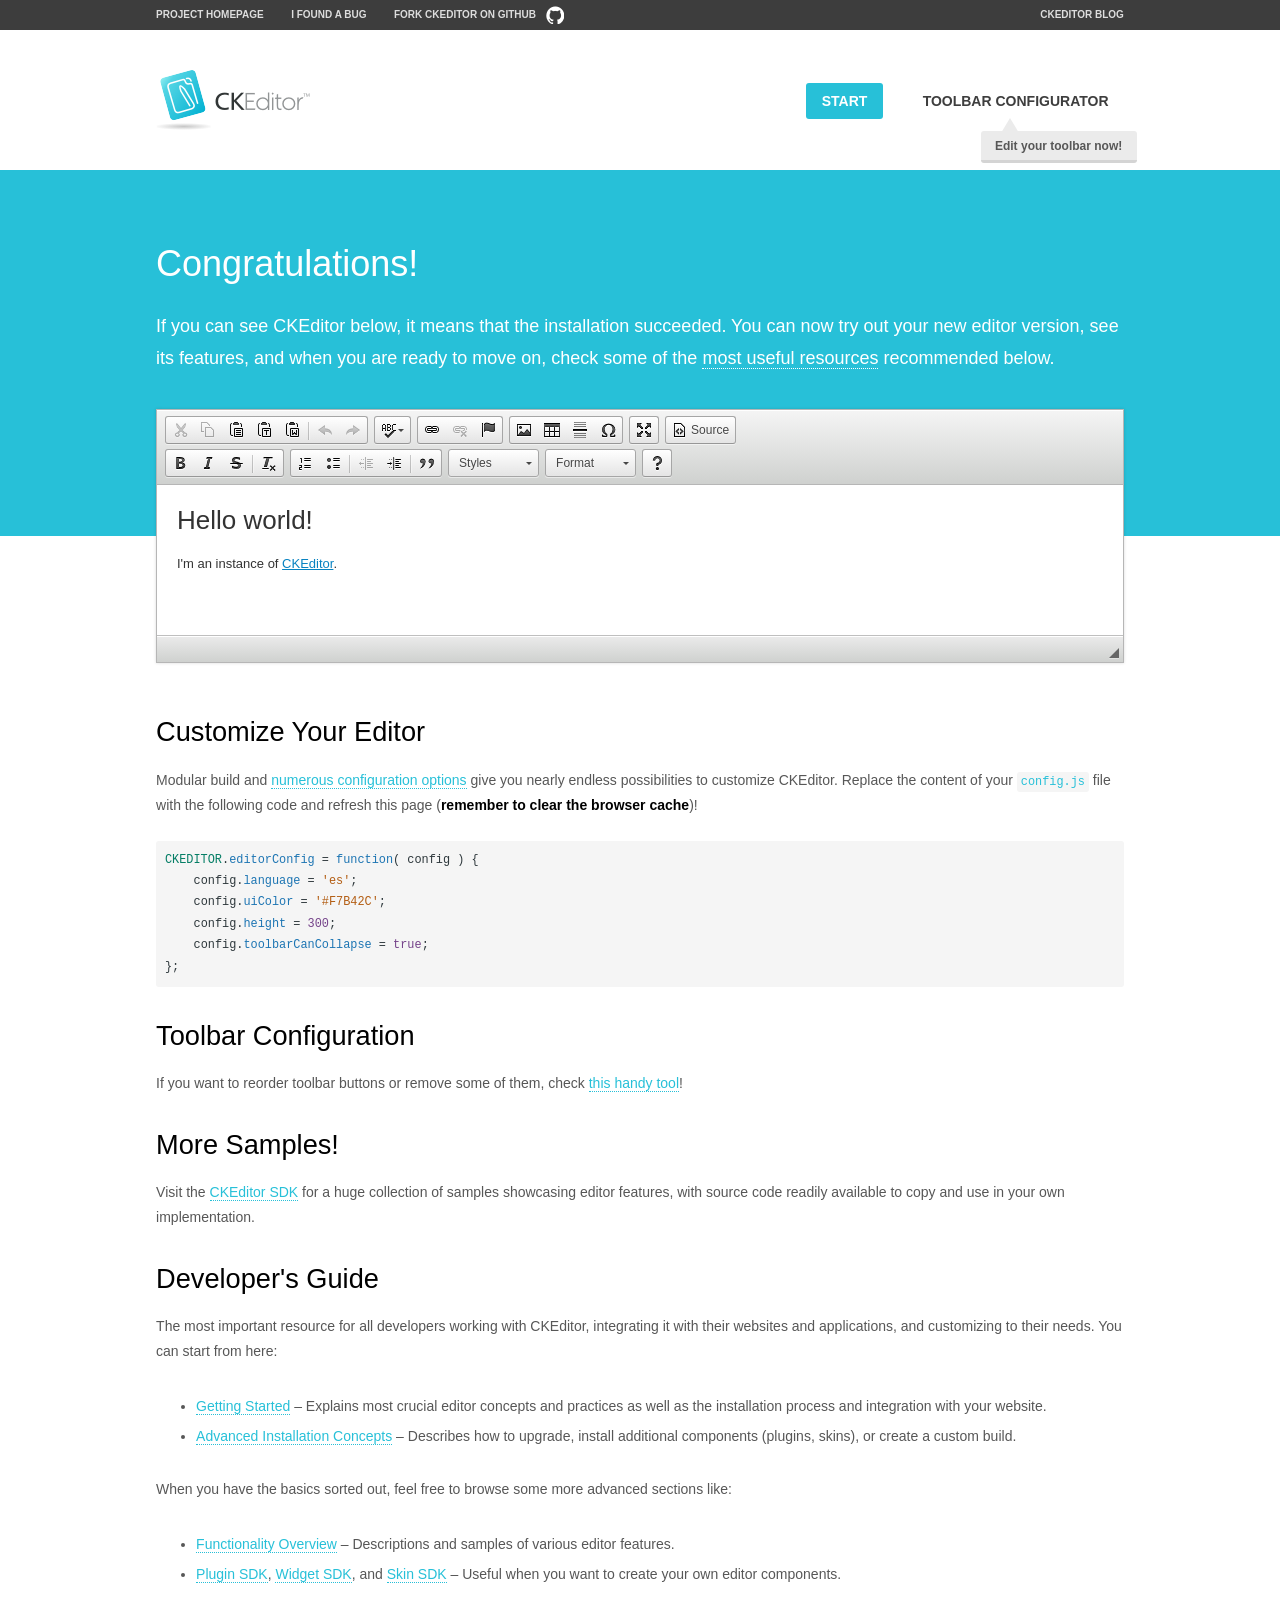
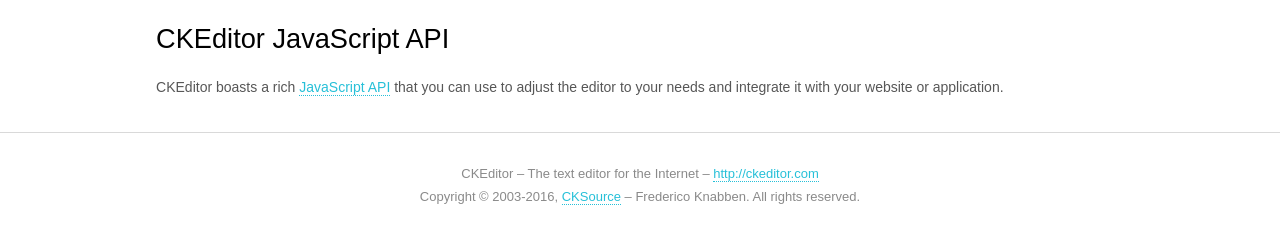
<file: web/plugins/ckeditor/samples/index.html>
<!DOCTYPE html>
<!--
Copyright (c) 2003-2016, CKSource - Frederico Knabben. All rights reserved.
For licensing, see LICENSE.md or http://ckeditor.com/license
-->
<html>
<head>
	<meta charset="utf-8">
	<title>CKEditor Sample</title>
	<script src="../ckeditor.js"></script>
	<script src="js/sample.js"></script>
	<link rel="stylesheet" href="css/samples.css">
	<link rel="stylesheet" href="toolbarconfigurator/lib/codemirror/neo.css">
</head>
<body id="main">

<nav class="navigation-a">
	<div class="grid-container">
		<ul class="navigation-a-left grid-width-70">
			<li><a href="http://ckeditor.com">Project Homepage</a></li>
			<li><a href="http://dev.ckeditor.com/">I found a bug</a></li>
			<li><a href="http://github.com/ckeditor/ckeditor-dev" class="icon-pos-right icon-navigation-a-github">Fork CKEditor on GitHub</a></li>
		</ul>
		<ul class="navigation-a-right grid-width-30">
			<li><a href="http://ckeditor.com/blog-list">CKEditor Blog</a></li>
		</ul>
	</div>
</nav>

<header class="header-a">
	<div class="grid-container">
		<h1 class="header-a-logo grid-width-30">
			<a href="index.html"><img src="img/logo.png" alt="CKEditor Sample"></a>
		</h1>

		<nav class="navigation-b grid-width-70">
			<ul>
				<li><a href="index.html" class="button-a button-a-background">Start</a></li>
				<li><a href="toolbarconfigurator/index.html" class="button-a">Toolbar configurator <span class="balloon-a balloon-a-nw">Edit your toolbar now!</span></a></li>
			</ul>
		</nav>
	</div>
</header>

<main>
	<div class="adjoined-top">
		<div class="grid-container">
			<div class="content grid-width-100">
				<h1>Congratulations!</h1>
				<p>
					If you can see CKEditor below, it means that the installation succeeded.
					You can now try out your new editor version, see its features, and when you are ready to move on, check some of the <a href="#sample-customize">most useful resources</a> recommended below.
				</p>
			</div>
		</div>
	</div>
	<div class="adjoined-bottom">
		<div class="grid-container">
			<div class="grid-width-100">
				<div id="editor">
					<h1>Hello world!</h1>
					<p>I'm an instance of <a href="http://ckeditor.com">CKEditor</a>.</p>
				</div>
			</div>
		</div>
	</div>

	<div class="grid-container">
		<div class="content grid-width-100">
			<section id="sample-customize">
				<h2>Customize Your Editor</h2>
				<p>Modular build and <a href="http://docs.ckeditor.com/#!/guide/dev_configuration">numerous configuration options</a> give you nearly endless possibilities to customize CKEditor. Replace the content of your <code><a href="../config.js">config.js</a></code> file with the following code and refresh this page (<strong>remember to clear the browser cache</strong>)!</p>
		<pre class="cm-s-neo CodeMirror"><code><span style="padding-right: 0.1px;"><span class="cm-variable">CKEDITOR</span>.<span class="cm-property">editorConfig</span> <span class="cm-operator">=</span> <span class="cm-keyword">function</span>( <span class="cm-def">config</span> ) {</span>
<span style="padding-right: 0.1px;"><span class="cm-tab">	</span><span class="cm-variable-2">config</span>.<span class="cm-property">language</span> <span class="cm-operator">=</span> <span class="cm-string">'es'</span>;</span>
<span style="padding-right: 0.1px;"><span class="cm-tab">	</span><span class="cm-variable-2">config</span>.<span class="cm-property">uiColor</span> <span class="cm-operator">=</span> <span class="cm-string">'#F7B42C'</span>;</span>
<span style="padding-right: 0.1px;"><span class="cm-tab">	</span><span class="cm-variable-2">config</span>.<span class="cm-property">height</span> <span class="cm-operator">=</span> <span class="cm-number">300</span>;</span>
<span style="padding-right: 0.1px;"><span class="cm-tab">	</span><span class="cm-variable-2">config</span>.<span class="cm-property">toolbarCanCollapse</span> <span class="cm-operator">=</span> <span class="cm-atom">true</span>;</span>
<span style="padding-right: 0.1px;">};</span></code></pre>
			</section>

			<section>
				<h2>Toolbar Configuration</h2>
				<p>If you want to reorder toolbar buttons or remove some of them, check <a href="toolbarconfigurator/index.html">this handy tool</a>!</p>
			</section>

			<section>
				<h2>More Samples!</h2>
				<p>Visit the <a href="http://sdk.ckeditor.com">CKEditor SDK</a> for a huge collection of samples showcasing editor features, with source code readily available to copy and use in your own implementation.</p>
			</section>

			<section>
				<h2>Developer's Guide</h2>
				<p>The most important resource for all developers working with CKEditor, integrating it with their websites and applications, and customizing to their needs. You can start from here:</p>
				<ul>
					<li><a href="http://docs.ckeditor.com/#!/guide/dev_installation">Getting Started</a> &ndash; Explains most crucial editor concepts and practices as well as the installation process and integration with your website.</li>
					<li><a href="http://docs.ckeditor.com/#!/guide/dev_advanced_installation">Advanced Installation Concepts</a> &ndash; Describes how to upgrade, install additional components (plugins, skins), or create a custom build.</li>
				</ul>
					<p>When you have the basics sorted out, feel free to browse some more advanced sections like:</p>
				<ul>
					<li><a href="http://docs.ckeditor.com/#!/guide/dev_features">Functionality Overview</a> &ndash; Descriptions and samples of various editor features.</li>
					<li><a href="http://docs.ckeditor.com/#!/guide/plugin_sdk_intro">Plugin SDK</a>, <a href="http://docs.ckeditor.com/#!/guide/widget_sdk_intro">Widget SDK</a>, and <a href="http://docs.ckeditor.com/#!/guide/skin_sdk_intro">Skin SDK</a> &ndash; Useful when you want to create your own editor components.</li>
				</ul>
			</section>

			<section>
				<h2>CKEditor JavaScript API</h2>
				<p>CKEditor boasts a rich <a href="http://docs.ckeditor.com/#!/api">JavaScript API</a> that you can use to adjust the editor to your needs and integrate it with your website or application.</p>
			</section>
		</div>
	</div>
</main>

<footer class="footer-a grid-container">
	<div class="grid-container">
		<p class="grid-width-100">
			CKEditor &ndash; The text editor for the Internet &ndash; <a class="samples" href="http://ckeditor.com/">http://ckeditor.com</a>
		</p>
		<p class="grid-width-100" id="copy">
			Copyright &copy; 2003-2016, <a class="samples" href="http://cksource.com/">CKSource</a> &ndash; Frederico Knabben. All rights reserved.
		</p>
	</div>
</footer>
<script>
	initSample();
</script>

</body>
</html>
</file>
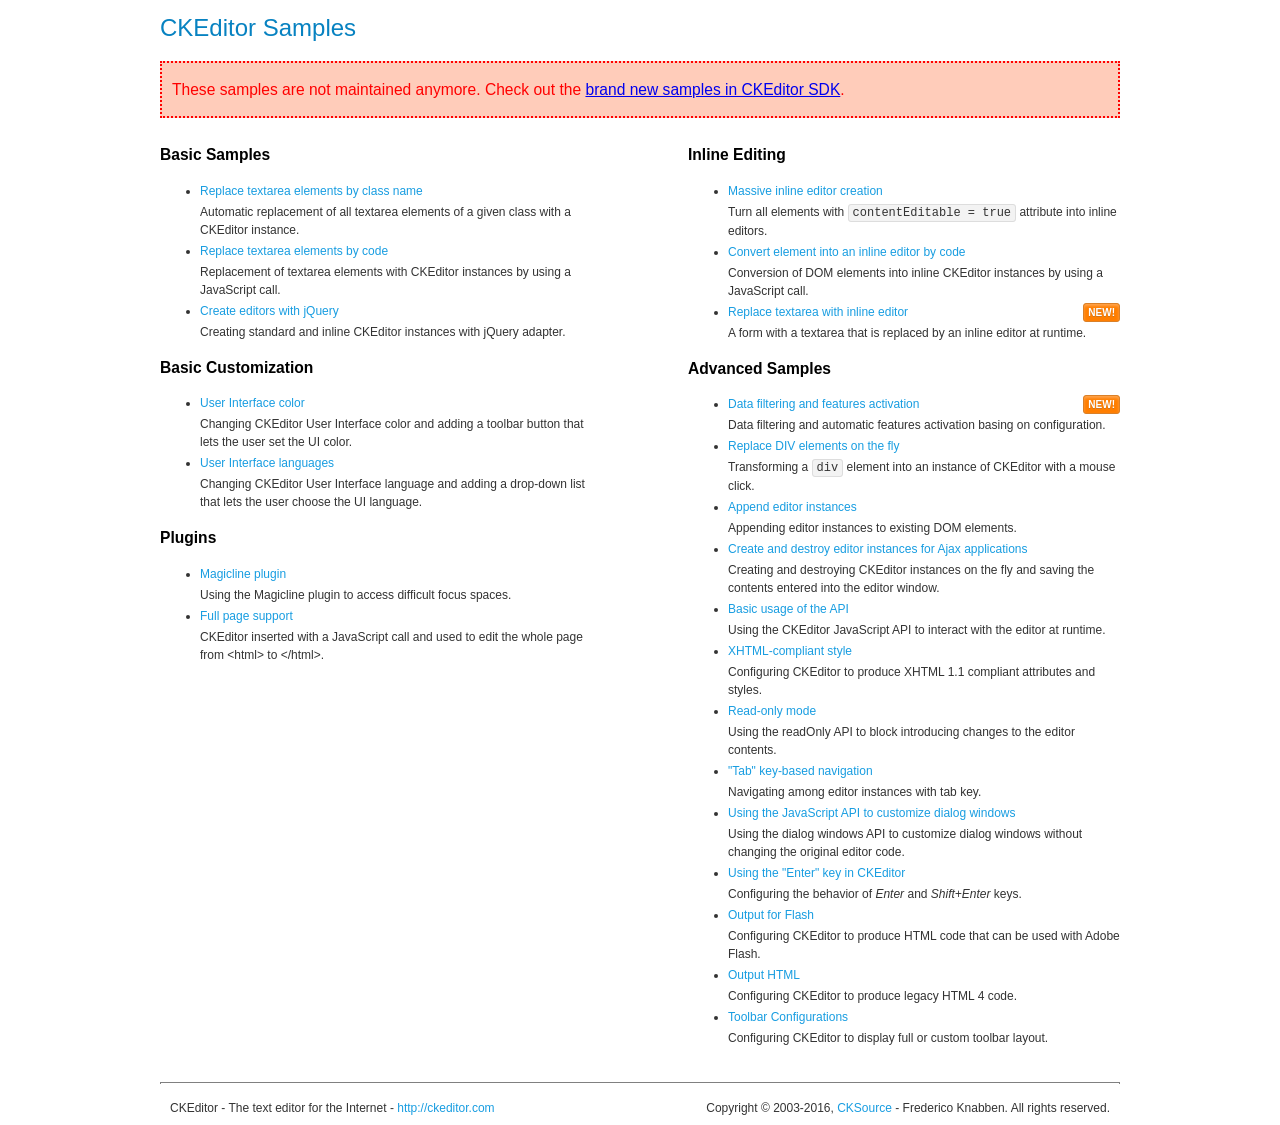
<file: web/plugins/ckeditor/samples/old/index.html>
<!DOCTYPE html>
<!--
Copyright (c) 2003-2016, CKSource - Frederico Knabben. All rights reserved.
For licensing, see LICENSE.md or http://ckeditor.com/license
-->
<html>
<head>
	<meta charset="utf-8">
	<title>CKEditor Samples</title>
	<link rel="stylesheet" href="sample.css">
</head>
<body>
	<h1 class="samples">
		CKEditor Samples
	</h1>
	<div class="warning deprecated">
		These samples are not maintained anymore. Check out the <a href="http://sdk.ckeditor.com/">brand new samples in CKEditor SDK</a>.
	</div>
	<div class="twoColumns">
		<div class="twoColumnsLeft">
			<h2 class="samples">
				Basic Samples
			</h2>
			<dl class="samples">
				<dt><a class="samples" href="replacebyclass.html">Replace textarea elements by class name</a></dt>
				<dd>Automatic replacement of all textarea elements of a given class with a CKEditor instance.</dd>

				<dt><a class="samples" href="replacebycode.html">Replace textarea elements by code</a></dt>
				<dd>Replacement of textarea elements with CKEditor instances by using a JavaScript call.</dd>

				<dt><a class="samples" href="jquery.html">Create editors with jQuery</a></dt>
				<dd>Creating standard and inline CKEditor instances with jQuery adapter.</dd>
			</dl>

			<h2 class="samples">
				Basic Customization
			</h2>
			<dl class="samples">
				<dt><a class="samples" href="uicolor.html">User Interface color</a></dt>
				<dd>Changing CKEditor User Interface color and adding a toolbar button that lets the user set the UI color.</dd>

				<dt><a class="samples" href="uilanguages.html">User Interface languages</a></dt>
				<dd>Changing CKEditor User Interface language and adding a drop-down list that lets the user choose the UI language.</dd>
			</dl>


			<h2 class="samples">Plugins</h2>
<dl class="samples">
<dt><a class="samples" href="magicline/magicline.html">Magicline plugin</a></dt>
<dd>Using the Magicline plugin to access difficult focus spaces.</dd>

<dt><a class="samples" href="wysiwygarea/fullpage.html">Full page support</a></dt>
<dd>CKEditor inserted with a JavaScript call and used to edit the whole page from &lt;html&gt; to &lt;/html&gt;.</dd>
</dl>
		</div>
		<div class="twoColumnsRight">
			<h2 class="samples">
				Inline Editing
			</h2>
			<dl class="samples">
				<dt><a class="samples" href="inlineall.html">Massive inline editor creation</a></dt>
				<dd>Turn all elements with <code>contentEditable = true</code> attribute into inline editors.</dd>

				<dt><a class="samples" href="inlinebycode.html">Convert element into an inline editor by code</a></dt>
				<dd>Conversion of DOM elements into inline CKEditor instances by using a JavaScript call.</dd>

				<dt><a class="samples" href="inlinetextarea.html">Replace textarea with inline editor</a> <span class="new">New!</span></dt>
				<dd>A form with a textarea that is replaced by an inline editor at runtime.</dd>

				
			</dl>

			<h2 class="samples">
				Advanced Samples
			</h2>
			<dl class="samples">
				<dt><a class="samples" href="datafiltering.html">Data filtering and features activation</a> <span class="new">New!</span></dt>
				<dd>Data filtering and automatic features activation basing on configuration.</dd>

				<dt><a class="samples" href="divreplace.html">Replace DIV elements on the fly</a></dt>
				<dd>Transforming a <code>div</code> element into an instance of CKEditor with a mouse click.</dd>

				<dt><a class="samples" href="appendto.html">Append editor instances</a></dt>
				<dd>Appending editor instances to existing DOM elements.</dd>

				<dt><a class="samples" href="ajax.html">Create and destroy editor instances for Ajax applications</a></dt>
				<dd>Creating and destroying CKEditor instances on the fly and saving the contents entered into the editor window.</dd>

				<dt><a class="samples" href="api.html">Basic usage of the API</a></dt>
				<dd>Using the CKEditor JavaScript API to interact with the editor at runtime.</dd>

				<dt><a class="samples" href="xhtmlstyle.html">XHTML-compliant style</a></dt>
				<dd>Configuring CKEditor to produce XHTML 1.1 compliant attributes and styles.</dd>

				<dt><a class="samples" href="readonly.html">Read-only mode</a></dt>
				<dd>Using the readOnly API to block introducing changes to the editor contents.</dd>

				<dt><a class="samples" href="tabindex.html">"Tab" key-based navigation</a></dt>
				<dd>Navigating among editor instances with tab key.</dd>


				
<dt><a class="samples" href="dialog/dialog.html">Using the JavaScript API to customize dialog windows</a></dt>
<dd>Using the dialog windows API to customize dialog windows without changing the original editor code.</dd>

<dt><a class="samples" href="enterkey/enterkey.html">Using the &quot;Enter&quot; key in CKEditor</a></dt>
<dd>Configuring the behavior of <em>Enter</em> and <em>Shift+Enter</em> keys.</dd>

<dt><a class="samples" href="htmlwriter/outputforflash.html">Output for Flash</a></dt>
<dd>Configuring CKEditor to produce HTML code that can be used with Adobe Flash.</dd>

<dt><a class="samples" href="htmlwriter/outputhtml.html">Output HTML</a></dt>
<dd>Configuring CKEditor to produce legacy HTML 4 code.</dd>

<dt><a class="samples" href="toolbar/toolbar.html">Toolbar Configurations</a></dt>
<dd>Configuring CKEditor to display full or custom toolbar layout.</dd>

			</dl>
		</div>
	</div>
	<div id="footer">
		<hr>
		<p>
			CKEditor - The text editor for the Internet - <a class="samples" href="http://ckeditor.com/">http://ckeditor.com</a>
		</p>
		<p id="copy">
			Copyright &copy; 2003-2016, <a class="samples" href="http://cksource.com/">CKSource</a> - Frederico Knabben. All rights reserved.
		</p>
	</div>
</body>
</html>
</file>
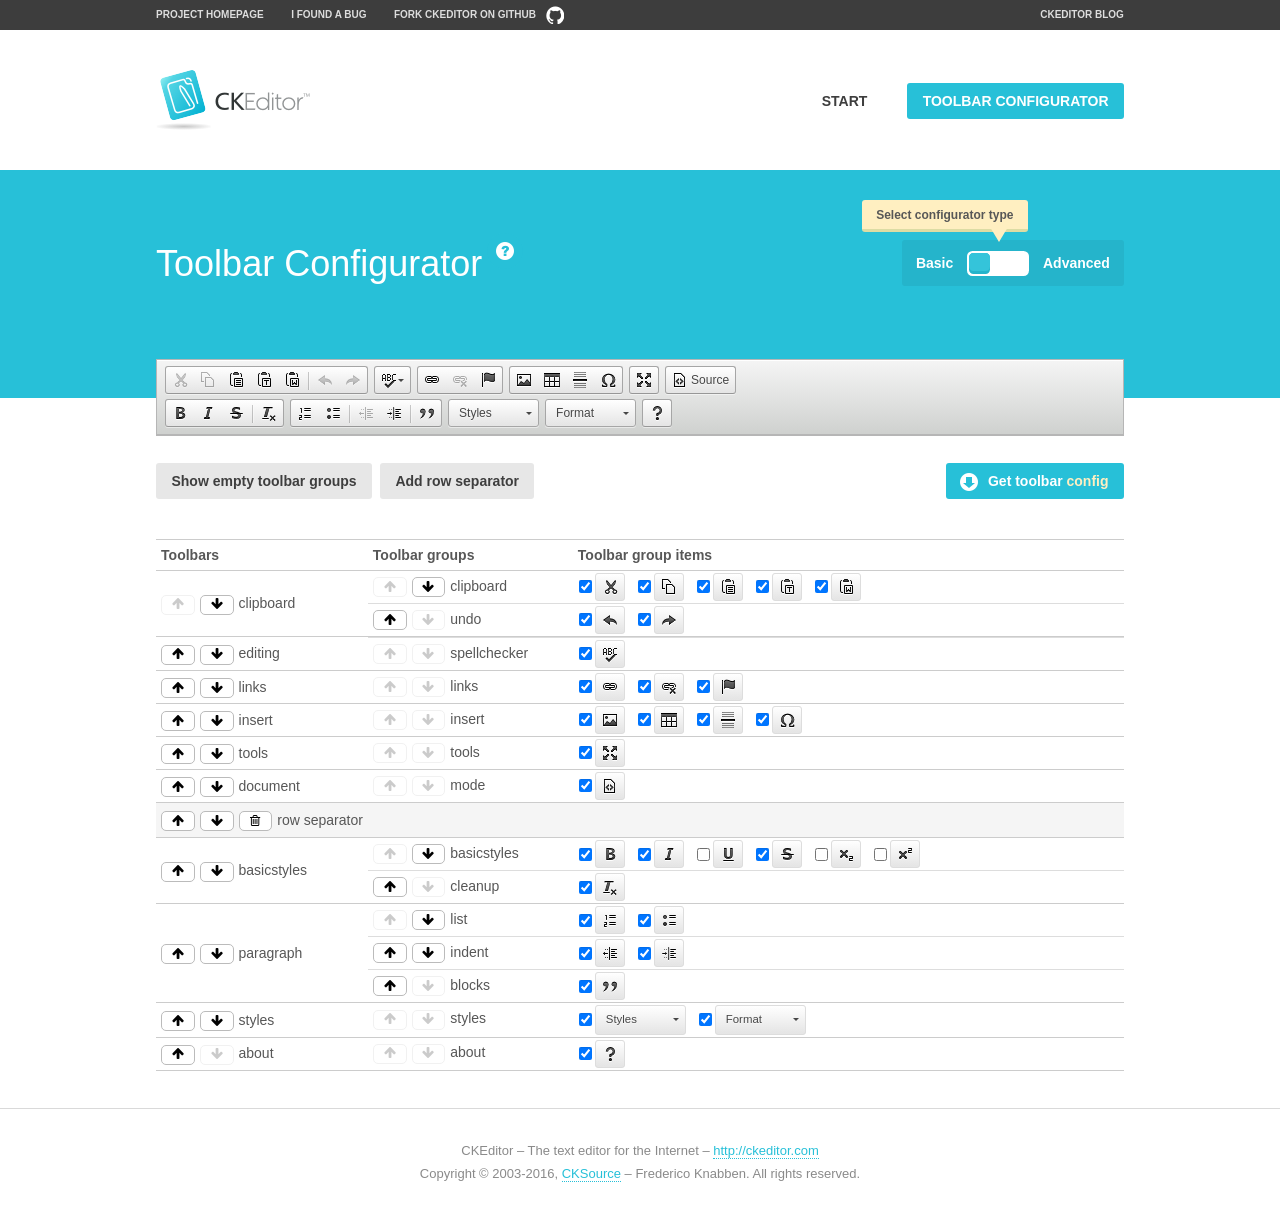
<file: web/plugins/ckeditor/samples/toolbarconfigurator/index.html>
<!DOCTYPE html>
<!--
Copyright (c) 2003-2016, CKSource - Frederico Knabben. All rights reserved.
For licensing, see LICENSE.md or http://ckeditor.com/license
-->
<!--[if IE 8]><html class="ie8"><![endif]-->
<!--[if gt IE 8]><html><![endif]-->
<!--[if !IE]><!--><html><!--<![endif]-->
<head>
	<meta charset="utf-8">
	<title>Toolbar Configurator</title>
	<script src="../../ckeditor.js"></script>
	<script>
		if ( CKEDITOR.env.ie && CKEDITOR.env.version < 9 )
			CKEDITOR.tools.enableHtml5Elements( document );
	</script>
	<link rel="stylesheet" href="lib/codemirror/codemirror.css">
	<link rel="stylesheet" href="lib/codemirror/show-hint.css">
	<link rel="stylesheet" href="lib/codemirror/neo.css">
	<link rel="stylesheet" href="css/fontello.css">
	<link rel="stylesheet" href="../css/samples.css">
</head>
<body id="toolbar">

<nav class="navigation-a">
	<div class="grid-container">
		<ul class="navigation-a-left grid-width-70">
			<li><a href="http://ckeditor.com">Project Homepage</a></li>
			<li><a href="http://dev.ckeditor.com/">I found a bug</a></li>
			<li><a href="http://github.com/ckeditor/ckeditor-dev" class="icon-pos-right icon-navigation-a-github">Fork CKEditor on GitHub</a></li>
		</ul>
		<ul class="navigation-a-right grid-width-30">
			<li><a href="http://ckeditor.com/blog-list">CKEditor Blog</a></li>
		</ul>
	</div>
</nav>

<header class="header-a">
	<div class="grid-container">
		<h1 class="header-a-logo grid-width-30">
			<a href="../index.html"><img src="../img/logo.png" alt="CKEditor Logo"></a>
		</h1>
		<nav class="navigation-b grid-width-70">
			<ul>
				<li><a href="../index.html"  class="button-a">Start</a></li>
				<li><a href="index.html"  class="button-a button-a-background">Toolbar configurator</a></li>
			</ul>
		</nav>
	</div>
</header>

<main>
	<div class="adjoined-top">
		<div class="grid-container">
			<div class="content grid-width-100">
				<div class="grid-container-nested">
					<h1 class="grid-width-60">
						Toolbar Configurator
						<a href="#help-content" type="button" title="Configurator help" id="help" class="button-a button-a-background button-a-no-text icon-pos-left icon-question-mark">Help</a>
					</h1>

					<div class="grid-width-40 grid-switch-magic">
						<div class="switch">
							<span class="balloon-a balloon-a-se">Select configurator type</span>
							<input type="radio" name="radio" data-num="1" id="radio-basic" />
							<input type="radio" name="radio" data-num="2" id="radio-advanced" />
							<label data-for="1" for="radio-basic">Basic</label>
							<span class="switch-inner">
								<span class="handler"></span>
							</span>
							<label data-for="2" for="radio-advanced">Advanced</label>
						</div>
					</div>
				</div>
			</div>
		</div>
	</div>
	<div class="adjoined-bottom">
		<div class="grid-container">
			<div class="grid-width-100">
				<div class="editors-container">
					<div id="editor-basic"></div>
					<div id="editor-advanced"></div>
				</div>
			</div>
		</div>
	</div>

	<div class="grid-container configurator">
		<div class="content grid-width-100">
			<div class="configurator">
				<div>
					<div id="toolbarModifierWrapper"></div>
				</div>
			</div>
		</div>
	</div>

	<div id="help-content">
		<div class="grid-container">
			<div class="grid-width-100">
				<h2>What Am I Doing Here?</h2>

				<div class="grid-container grid-container-nested">
					<div class="basic">
						<div class="grid-width-50">
							<p>Arrange <a href="http://docs.ckeditor.com/#!/api/CKEDITOR.config-cfg-toolbarGroups">toolbar groups</a>, toggle <a href="http://docs.ckeditor.com/#!/api/CKEDITOR.config-cfg-removeButtons">button visibility</a> according to your needs and get your toolbar configuration.</p>
							<p>You can replace the content of the <a href="../../config.js"><code>config.js</code></a> file with the generated configuration. If you already set some configuration options you will need to merge both configurations.</p>
						</div>
						<div class="grid-width-50">
							<p>Read more about different ways of <a href="http://docs.ckeditor.com/#!/guide/dev_configuration">setting configuration</a> and do not forget about <strong>clearing browser cache</strong>.</p>
							<p>Arranging toolbar groups is the recommended way of configuring the toolbar, but if you need more freedom you can use the <a href="#advanced">advanced configurator</a>.</p>
						</div>
					</div>
					<div class="advanced" style="display: none;">
						<div class="grid-width-50">
							<p>With this code editor you can edit your <a href="http://docs.ckeditor.com/#!/api/CKEDITOR.config-cfg-toolbar">toolbar configuration</a> live.</p>
							<p>You can replace the content of the <a href="../../config.js"><code>config.js</code></a> file with the generated configuration. If you already set some configuration options you will need to merge both configurations.</p>
						</div>
						<div class="grid-width-50">
							<p>Read more about different ways of <a href="http://docs.ckeditor.com/#!/guide/dev_configuration">setting configuration</a> and do not forget about <strong>clearing browser cache</strong>.</p>
						</div>
					</div>
				</div>

				<p class="grid-container grid-container-nested">
					<button type="button" class="help-content-close grid-width-100 button-a button-a-background">Got it. Let's play!</button>
				</p>
			</div>
		</div>
	</div>
</main>

<footer class="footer-a grid-container">
	<p class="grid-width-100">
		CKEditor &ndash; The text editor for the Internet &ndash; <a class="samples" href="http://ckeditor.com/">http://ckeditor.com</a>
	</p>
	<p class="grid-width-100" id="copy">
		Copyright &copy; 2003-2016, <a class="samples" href="http://cksource.com/">CKSource</a> &ndash; Frederico Knabben. All rights reserved.
	</p>
</footer>

<script src="lib/codemirror/codemirror.js"></script>
<script src="lib/codemirror/javascript.js"></script>
<script src="lib/codemirror/show-hint.js"></script>

<script src="js/fulltoolbareditor.js"></script>
<script src="js/abstracttoolbarmodifier.js"></script>
<script src="js/toolbarmodifier.js"></script>
<script src="js/toolbartextmodifier.js"></script>
<script src="../js/sf.js"></script>

<script>
	( function() {
		'use strict';

		var mode = ( window.location.hash.substr( 1 ) === 'advanced' ) ? 'advanced' : 'basic',
			configuratorSection = CKEDITOR.document.findOne( 'main > .grid-container.configurator' ),
			basicInstruction = CKEDITOR.document.findOne( '#help-content .basic' ),
			advancedInstruction = CKEDITOR.document.findOne( '#help-content .advanced' ),

			// Configurator mode switcher.
			modeSwitchBasic = CKEDITOR.document.getById( 'radio-basic' ),
			modeSwitchAdvanced = CKEDITOR.document.getById( 'radio-advanced' );

		// Initial setup
		function updateSwitcher() {
			if ( mode === 'advanced' ) {
				modeSwitchAdvanced.$.checked = true;
			} else {
				modeSwitchBasic.$.checked = true;
			}
		}

		updateSwitcher();

		CKEDITOR.document.getWindow().on( 'hashchange', function( e ) {
			var hash = window.location.hash.substr( 1 );
			if ( !( hash === 'advanced' || hash === 'basic' ) ) {
				return;
			}
			mode = hash;
			onToolbarsDone( mode );
		} );

		CKEDITOR.document.getWindow().on( 'resize', function() {
			updateToolbar( ( mode === 'basic' ? toolbarModifier : toolbarTextModifier )[ 'editorInstance' ] );
		} );

		function onRefresh( modifier ) {
			modifier = modifier || this;

			if ( mode === 'basic' && modifier instanceof ToolbarConfigurator.ToolbarTextModifier ) {
				return;
			}

			// CodeMirror container becomes visible, so we need to refresh and to avoid rendering problems.
			if ( mode === 'advanced' && modifier instanceof ToolbarConfigurator.ToolbarTextModifier ) {
				modifier.codeContainer.refresh();
			}

			updateToolbar( modifier.editorInstance );
		}

		function updateToolbar( editor ) {
			var editorContainer = editor.container;

			// Not always editor is loaded.
			if ( !editorContainer ) {
				return;
			}

			var displayStyle = editorContainer.getStyle( 'display' );

			editorContainer.setStyle( 'display', 'block' );

			var newHeight = editorContainer.getSize( 'height' );

			var newMarginTop = parseInt( editorContainer.getComputedStyle( 'margin-top' ), 10 );
			newMarginTop = ( isNaN( newMarginTop ) ? 0 : Number( newMarginTop ) );

			var newMarginBottom = parseInt( editorContainer.getComputedStyle( 'margin-bottom' ), 10 );
			newMarginBottom = ( isNaN( newMarginBottom ) ? 0 : Number( newMarginBottom ) );

			var result = newHeight + newMarginTop + newMarginBottom;

			editorContainer.setStyle( 'display', displayStyle );

			editor.container.getAscendant( 'div' ).setStyle( 'height', result + 'px' );
		}

		var toolbarModifier = new ToolbarConfigurator.ToolbarModifier( 'editor-basic' );

		var done = 0;
		toolbarModifier.init( onToolbarInit );
		toolbarModifier.onRefresh = onRefresh;

		CKEDITOR.document.getById( 'toolbarModifierWrapper' ).append( toolbarModifier.mainContainer );

		var toolbarTextModifier = new ToolbarConfigurator.ToolbarTextModifier( 'editor-advanced' );
		toolbarTextModifier.init( onToolbarInit );
		toolbarTextModifier.onRefresh = onRefresh;

		function onToolbarInit() {
			if ( ++done === 2 ) {
				onToolbarsDone();

				positionSticky.watch( CKEDITOR.document.findOne( '.toolbar' ), function() {
					return mode === 'advanced';
				} );
			}
		}

		function onToolbarsDone() {
			if ( mode === 'basic' ) {
				toggleModeBasic( false );
			} else {
				toggleModeAdvanced( false );
			}

			updateSwitcher();

			setTimeout( function() {
				CKEDITOR.document.findOne( '.editors-container' ).addClass( 'active' );
				CKEDITOR.document.findOne( '#toolbarModifierWrapper' ).addClass( 'active' );
			}, 200 );
		}

		CKEDITOR.document.getById( 'toolbarModifierWrapper' ).append( toolbarTextModifier.mainContainer );

		function toogleModeSwitch( onElement, offElement, onModifier, offModifier ) {
			onElement.addClass( 'fancy-button-active' );
			offElement.removeClass( 'fancy-button-active' );

			onModifier.showUI();
			offModifier.hideUI();
		}

		function toggleModeBasic( callOnRefresh ) {
			callOnRefresh = ( callOnRefresh !== false );
			mode = 'basic';
			window.location.hash = '#basic';
			toogleModeSwitch( modeSwitchBasic, modeSwitchAdvanced, toolbarModifier, toolbarTextModifier );

			configuratorSection.removeClass( 'freed-width' );
			basicInstruction.show();
			advancedInstruction.hide();

			callOnRefresh && onRefresh( toolbarModifier );
		}

		function toggleModeAdvanced( callOnRefresh ) {
			callOnRefresh = ( callOnRefresh !== false );
			mode = 'advanced';
			window.location.hash = '#advanced';
			toogleModeSwitch( modeSwitchAdvanced, modeSwitchBasic, toolbarTextModifier, toolbarModifier );

			configuratorSection.addClass( 'freed-width' );
			advancedInstruction.show();
			basicInstruction.hide();

			callOnRefresh && onRefresh( toolbarTextModifier );
		}

		modeSwitchBasic.on( 'click', toggleModeBasic );
		modeSwitchAdvanced.on( 'click', toggleModeAdvanced );

		//
		// Position:sticky for the toolbar.
		//

		// Will make elements behave like they were styled with position:sticky.
		var positionSticky = {
			// Store object: {
			// 		element: CKEDITOR.dom.element, // Element which will float.
			// 		placeholder: CKEDITOR.dom.element, // Placeholder which is place to prevent page bounce.
			// 		isFixed: boolean // Whether element float now.
			// }
			watched: [],

			active: [],

			staticContainer: null,

			init: function() {
				var element = CKEDITOR.dom.element.createFromHtml(
					'<div class="staticContainer">' +
						'<div class="grid-container" >' +
							'<div class="grid-width-100">' +
								'<div class="inner"></div>' +
							'</div>' +
						'</div>' +
					'</div>' );

				this.staticContainer = element.findOne( '.inner' );

				CKEDITOR.document.getBody().append( element );
			},

			watch: function( element, preventFunc ) {
				this.watched.push( {
					element: element,
					placeholder: new CKEDITOR.dom.element( 'div' ),
					isFixed: false,
					preventFunc: preventFunc
				} );
			},

			checkAll: function() {
				for ( var i = 0; i < this.watched.length; i++ ) {
					this.check( this.watched[ i ] );
				}
			},

			check: function( element ) {
				var isFixed = element.isFixed;
				var shouldBeFixed = this.shouldBeFixed( element );

				// Nothing to be done.
				if ( isFixed === shouldBeFixed ) {
					return;
				}

				var placeholder = element.placeholder;

				if ( isFixed ) {
					// Unfixing.

					element.element.insertBefore( placeholder );
					placeholder.remove();

					element.element.removeStyle( 'margin' );

					this.active.splice( CKEDITOR.tools.indexOf( this.active, element ), 1 );

				} else {
					// Fixing.
					placeholder.setStyle( 'width', element.element.getSize( 'width' ) + 'px' );
					placeholder.setStyle( 'height', element.element.getSize( 'height' ) + 'px' );
					placeholder.setStyle( 'margin-bottom', element.element.getComputedStyle( 'margin-bottom' ) );
					placeholder.setStyle( 'display', element.element.getComputedStyle( 'display' ) );
					placeholder.insertAfter( element.element );

					this.staticContainer.append( element.element );

					this.active.push( element );
				}

				element.isFixed = !element.isFixed;
			},

			shouldBeFixed: function( element ) {
				if ( element.preventFunc && element.preventFunc() ) {
					return false;
				}

				// If element is already fixed we are checking it's placeholder.
				var related = ( element.isFixed ? element.placeholder : element.element ),
					clientRect = related.$.getBoundingClientRect(),
					staticHeight = this.staticContainer.getSize('height' ),
					elemHeight = element.element.getSize( 'height' );

				if ( element.isFixed ) {
					return ( clientRect.top + elemHeight < staticHeight );
				} else {
					return ( clientRect.top < staticHeight );
				}
			}
		};

		positionSticky.init();

		CKEDITOR.document.getWindow().on( 'scroll',
			new CKEDITOR.tools.eventsBuffer( 100, positionSticky.checkAll, positionSticky ).input
		);

		// Make the toolbar sticky.
		positionSticky.watch( CKEDITOR.document.findOne( '.editors-container' ) );

		// Help button and help-content.
		( function() {
			var helpButton = CKEDITOR.document.getById( 'help' ),
				helpContent = CKEDITOR.document.getById( 'help-content' );

			// Don't show help button on IE8 because it's unsupported by Pico Modal.
			if ( CKEDITOR.env.ie && CKEDITOR.env.version == 8 ) {
				helpButton.hide();
			} else {
				// Display help modal when the button is clicked.
				helpButton.on( 'click', function( evt ) {
					SF.modal( {
						// Clone modal content from DOM.
						content: helpContent.getHtml(),

						afterCreate: function( modal ) {
							// Enable modal content button to close the modal.
							new CKEDITOR.dom.element( modal.modalElem() ).findOne( '.help-content-close' ).once( 'click', modal.close );
						}
					} ).show();
				} );
			}
		} )();
	} )();
</script>
</body>
</html>
</file>
<file: web/plugins/ckeditor/samples/css/samples.css>
/**
 * @license Copyright (c) 2003-2016, CKSource - Frederico Knabben. All rights reserved.
 * For licensing, see LICENSE.md or http://ckeditor.com/license
 */
@media (max-width: 900px) {
  .global-is-mobile-hidden {
    display: none !important;
  }
}
article,
aside,
details,
figcaption,
figure,
footer,
header,
hgroup,
main,
menu,
nav,
section {
  display: block;
}
body,
html {
  margin: 0;
  padding: 0;
  font: 16px / 1.8 Arial, 'Helvetica Neue', Helvetica, sans-serif;
  font-weight: 300;
  color: #575757;
}
.grid-width-10 {
  width: 10%;
}
.grid-width-20 {
  width: 20%;
}
.grid-width-30 {
  width: 30%;
}
.grid-width-40 {
  width: 40%;
}
.grid-width-50 {
  width: 50%;
}
.grid-width-60 {
  width: 60%;
}
.grid-width-70 {
  width: 70%;
}
.grid-width-80 {
  width: 80%;
}
.grid-width-90 {
  width: 90%;
}
.grid-width-100 {
  width: 100%;
}
@media (max-width: 900px) {
  .grid-width-10,
  .grid-width-20,
  .grid-width-30,
  .grid-width-40,
  .grid-width-50,
  .grid-width-60,
  .grid-width-70,
  .grid-width-80,
  .grid-width-90,
  .grid-width-100 {
    width: 100%;
  }
}
*[class*="grid-width"] {
  -webkit-box-sizing: border-box;
  -moz-box-sizing: border-box;
  box-sizing: border-box;
  padding-left: 4%;
  padding-right: 4%;
  float: left;
}
*[class*="grid-width"]:after,
.grid-container:after,
*[class*="grid-width"]:before,
.grid-container:before {
  content: '';
  display: block;
  overflow: hidden;
  visibility: hidden;
  font-size: 0;
  line-height: 0;
  width: 0;
  height: 0;
}
*[class*="grid-width"]:after,
.grid-container:after {
  clear: both;
}
.grid-container {
  -webkit-box-sizing: border-box;
  -moz-box-sizing: border-box;
  box-sizing: border-box;
  margin-left: auto;
  margin-right: auto;
}
.grid-container-nested *[class*="grid-width"]:first-child {
  padding-left: 0;
}
.grid-container-nested *[class*="grid-width"]:last-child {
  padding-right: 0;
}
@media (max-width: 900px) {
  .grid-container-nested *[class*="grid-width"]:first-child {
    padding-left: 4%;
  }
  .grid-container-nested *[class*="grid-width"]:last-child {
    padding-right: 4%;
  }
}
.header-a {
  min-height: 140px;
  overflow: hidden;
}
.header-a .header-a-logo {
  margin: 40px 0 0;
}
@media (max-width: 900px) {
  .header-a .header-a-logo {
    text-align: center;
  }
}
.header-a .header-a-logo img {
  border: transparent;
}
.navigation-a {
  height: 30px;
  background: #3d3d3d;
  position: absolute;
  left: 0;
  right: 0;
  top: 0;
  padding: 0;
  overflow: hidden;
}
@media (max-width: 900px) {
  .navigation-a {
    text-align: center;
  }
}
.navigation-a ul {
  list-style: none;
  margin: 0;
  overflow: hidden;
}
.navigation-a ul li,
.navigation-a ul li a {
  display: inline-block;
}
@media (max-width: 900px) {
  .navigation-a ul {
    width: auto;
    text-overflow: ellipsis;
    white-space: nowrap;
    display: inline-block;
    float: none;
  }
  .navigation-a ul:before,
  .navigation-a ul:after {
    display: none;
  }
}
.navigation-a ul.navigation-a-left {
  text-align: left;
}
@media (max-width: 900px) {
  .navigation-a ul.navigation-a-left {
    padding-right: 0;
  }
}
.navigation-a ul.navigation-a-right {
  text-align: right;
}
@media (max-width: 900px) {
  .navigation-a ul.navigation-a-right {
    padding-left: 23px;
  }
}
.navigation-a ul li + li {
  margin-left: 23px;
}
.navigation-a ul li a {
  font-size: 10px;
  font-size: 0.625rem;
  line-height: 18px;
  line-height: 1.13rem;
  line-height: 30px;
  float: left;
  color: #dddddd;
  font-weight: bold;
  text-decoration: none;
  text-transform: uppercase;
}
.navigation-a ul li a:hover {
  cursor: pointer;
  color: #ffffff;
}
.icon-navigation-a-github:before,
.icon-navigation-a-github:after {
  background-image: url("[data-uri]");
}
.navigation-b {
  text-align: right;
  margin: 52px 0 0;
  overflow: visible;
}
@media (max-width: 900px) {
  .navigation-b {
    text-align: center;
    margin-top: 20px;
    padding: 0;
  }
}
.navigation-b ul {
  padding: 0;
  list-style: none;
  margin: 0;
  overflow: visible;
}
.navigation-b ul li,
.navigation-b ul li a {
  display: inline-block;
}
@media (max-width: 900px) {
  .navigation-b ul {
    display: table;
    width: 100%;
    padding-bottom: 1.5em;
  }
}
@media (max-width: 900px) {
  .navigation-b ul li {
    display: table-row;
  }
}
.navigation-b ul li + li {
  margin-left: 20px;
}
@media (max-width: 900px) {
  .navigation-b ul li + li {
    margin-left: 0;
  }
}
.navigation-b ul li a {
  -webkit-box-sizing: border-box;
  -moz-box-sizing: border-box;
  box-sizing: border-box;
  text-transform: uppercase;
  text-decoration: none;
  outline: none;
}
@media (max-width: 900px) {
  .navigation-b ul li a {
    width: 100%;
    -webkit-border-radius: 0;
    -webkit-background-clip: padding-box;
    -moz-border-radius: 0;
    -moz-background-clip: padding;
    border-radius: 0;
    background-clip: padding-box;
  }
}
.footer-a {
  font-size: 13px;
  font-size: 0.8125rem;
  line-height: 23.4px;
  line-height: 1.46rem;
  padding-top: 2.25em;
  padding-bottom: 2.25em;
  overflow: hidden;
  color: #8a8a8a;
}
.footer-a a {
  color: #27c0d8;
  text-decoration: none;
  border-bottom: 1px dotted #27c0d8;
}
.footer-a a:hover {
  color: #23adc2;
}
.footer-a p {
  margin: 0;
  display: inline-block;
  text-align: center;
}
.content {
  font-size: 14px;
  font-size: 0.875rem;
  line-height: 25.2px;
  line-height: 1.57rem;
  overflow: hidden;
  padding-top: 1.5em;
  padding-bottom: 1.5em;
}
.content p {
  margin: 0.75em 0;
}
.content ul,
.content ol,
.content pre,
.content blockquote,
.content textarea:not([class^="cke"]),
.content .cke {
  margin: 1.875em 0;
}
.content code,
.content kbd {
  -webkit-border-radius: 3px;
  -webkit-background-clip: padding-box;
  -moz-border-radius: 3px;
  -moz-background-clip: padding;
  border-radius: 3px;
  background-clip: padding-box;
  padding: 3px 4px;
}
.content pre,
.content code,
.content kbd,
.content blockquote {
  background: #f5f5f5;
}
.content blockquote,
.content pre {
  background: none;
  border-left: 4px solid #27c0d8;
  padding: 1.5em 2.25em;
}
.content p a,
.content ul a,
.content ol a,
.content blockquote a,
.content h1 a,
.content h2 a,
.content h3 a,
.content h4 a,
.content h5 a {
  color: #27c0d8;
  text-decoration: none;
  border-bottom: 1px dotted #27c0d8;
}
.content p a:hover,
.content ul a:hover,
.content ol a:hover,
.content blockquote a:hover,
.content h1 a:hover,
.content h2 a:hover,
.content h3 a:hover,
.content h4 a:hover,
.content h5 a:hover {
  color: #23adc2;
}
.content h1,
.content h2,
.content h3,
.content h4,
.content h5 {
  color: #000;
  font-weight: 100;
}
.content h1 code,
.content h2 code,
.content h3 code,
.content h4 code,
.content h5 code,
.content h1 kbd,
.content h2 kbd,
.content h3 kbd,
.content h4 kbd,
.content h5 kbd {
  font-size: inherit;
}
.content h1 a.content-heading-anchor,
.content h2 a.content-heading-anchor,
.content h3 a.content-heading-anchor,
.content h4 a.content-heading-anchor,
.content h5 a.content-heading-anchor {
  font-weight: 100;
  vertical-align: middle;
  opacity: 0;
  border: 0;
}
.content h1:hover a.content-heading-anchor,
.content h2:hover a.content-heading-anchor,
.content h3:hover a.content-heading-anchor,
.content h4:hover a.content-heading-anchor,
.content h5:hover a.content-heading-anchor {
  opacity: 1;
}
.content h1:target a,
.content h2:target a,
.content h3:target a,
.content h4:target a,
.content h5:target a {
  -webkit-animation: targetLinkOpacity 0.5s linear alternate;
  -moz-animation: targetLinkOpacity 0.5s linear alternate;
  -o-animation: targetLinkOpacity 0.5s linear alternate;
  animation: targetLinkOpacity 0.5s linear alternate;
  opacity: 1;
}
.content input,
.content select,
.content textarea:not([class^="cke"]) {
  -webkit-border-radius: 3px;
  -webkit-background-clip: padding-box;
  -moz-border-radius: 3px;
  -moz-background-clip: padding;
  border-radius: 3px;
  background-clip: padding-box;
  -webkit-box-shadow: inset 0 1px 1px rgba(0, 0, 0, 0.08);
  -moz-box-shadow: inset 0 1px 1px rgba(0, 0, 0, 0.08);
  box-shadow: inset 0 1px 1px rgba(0, 0, 0, 0.08);
  font: inherit;
  color: inherit;
  border: 1px solid #d9d9d9;
  padding: .2em .5em;
}
.content input:focus,
.content select:focus,
.content textarea:not([class^="cke"]):focus {
  border-color: #66afe9;
  outline: 0;
  -webkit-box-shadow: inset 0 1px 1px rgba(0, 0, 0, 0.08), 0 0 8px #93c6ef;
  -moz-box-shadow: inset 0 1px 1px rgba(0, 0, 0, 0.08), 0 0 8px #93c6ef;
  box-shadow: inset 0 1px 1px rgba(0, 0, 0, 0.08), 0 0 8px #93c6ef;
}
.content abbr {
  border-bottom: 1px dotted #666;
  cursor: pointer;
}
.content blockquote {
  font-style: italic;
  font-family: Georgia, Times, "Times New Roman", serif;
  font-size: 16px;
  font-size: 1rem;
  line-height: 28.8px;
  line-height: 1.8rem;
}
.content em {
  font-style: italic;
}
.content h1 {
  font-size: 36px;
  font-size: 2.25rem;
  line-height: 64.8px;
  line-height: 4.05rem;
  margin: 1.125em 0 0;
}
.content h2 {
  font-size: 27.2px;
  font-size: 1.7rem;
  line-height: 48.96px;
  line-height: 3.06rem;
  margin: 0.9em 0 0;
}
.content h3 {
  font-size: 24px;
  font-size: 1.5rem;
  line-height: 43.2px;
  line-height: 2.7rem;
  font-weight: 500;
  margin: 0.75em 0 0;
}
.content h4 {
  font-size: 19.2px;
  font-size: 1.2rem;
  line-height: 34.56px;
  line-height: 2.16rem;
  font-weight: 500;
  margin: 0.75em 0 0;
}
.content h5 {
  font-size: 17.6px;
  font-size: 1.1rem;
  line-height: 31.68px;
  line-height: 1.98rem;
  font-weight: 500;
  margin: 0.75em 0 0;
}
.content hr {
  border: 0;
  border-top: 4px solid #d9d9d9;
  margin: 1.5em 0;
}
.content input[type="text"] {
  height: 1.8em;
  line-height: 1.8em;
}
.content input[type="button"] {
  -webkit-appearance: button;
  -moz-appearance: button;
  appearance: button;
}
.content kbd {
  font-size: 12px;
  font-size: 0.75rem;
  line-height: 21.6px;
  line-height: 1.35rem;
  font-family: Arial, 'Helvetica Neue', Helvetica, sans-serif;
  padding: 2px 6px;
  -webkit-box-shadow: 0 0 4px #ffffff inset, 0 2px 0 #d9d9d9;
  -moz-box-shadow: 0 0 4px #ffffff inset, 0 2px 0 #d9d9d9;
  box-shadow: 0 0 4px #ffffff inset, 0 2px 0 #d9d9d9;
}
.content p img {
  vertical-align: middle;
}
.content p pre {
  padding: 1.5em;
}
.content pre {
  padding: 0;
  border: 0;
  tab-size: 4;
  -o-tab-size: 4;
  -moz-tab-size: 4;
}
.content pre,
.content code {
  font-size: 11.89px;
  font-size: 0.743rem;
  line-height: 21.4px;
  line-height: 1.34rem;
  font-family: Consolas, Menlo, Monaco, Lucida Console, Liberation Mono, DejaVu Sans Mono, Bitstream Vera Sans Mono, Courier New, monospace, serif;
}
.content pre a,
.content code a {
  border: 0;
}
.content pre code {
  padding: 0.75em;
  display: block;
}
.content strong {
  color: #000;
}
.content ul ul,
.content ol ul,
.content ul ol,
.content ol ol {
  margin: 0.75em 0;
}
.content ul li,
.content ol li {
  font-size: 14px;
  font-size: 0.875rem;
  line-height: 30.24px;
  line-height: 1.89rem;
}
.content textarea:not([class^="cke"]) {
  width: 100%;
}
.content div.todo {
  border: 2px dotted #444;
  padding: 10px;
  margin: 60px 0 10px 0;
  /* Remove me some day */
}
.content div.todo:before {
  content: "TODO";
  font-weight: bold;
}
body a.button-a,
body button.button-a,
body input.button-a {
  -webkit-border-radius: 3px;
  -webkit-background-clip: padding-box;
  -moz-border-radius: 3px;
  -moz-background-clip: padding;
  border-radius: 3px;
  background-clip: padding-box;
  font-size: 14px;
  font-size: 0.875rem;
  line-height: 25.2px;
  line-height: 1.57rem;
  height: 36px;
  line-height: 36px;
  padding: 0 1.1em;
  font-weight: 700;
  color: #3e3e3e;
  white-space: nowrap;
  text-decoration: none;
  display: inline-block;
  cursor: pointer;
  border: 0;
  vertical-align: middle;
  margin: 1px 0;
  background: transparent;
}
body a.button-a.icon-pos-left,
body button.button-a.icon-pos-left,
body input.button-a.icon-pos-left {
  padding-left: .8em;
}
body a.button-a.icon-pos-right,
body button.button-a.icon-pos-right,
body input.button-a.icon-pos-right {
  padding-right: .8em;
}
body a.button-a.button-a-no-text,
body button.button-a.button-a-no-text,
body input.button-a.button-a-no-text {
  -webkit-border-radius: 100px;
  -webkit-background-clip: padding-box;
  -moz-border-radius: 100px;
  -moz-background-clip: padding;
  border-radius: 100px;
  background-clip: padding-box;
  width: 36px;
  padding: 0;
  text-indent: -999px;
  overflow: hidden;
  position: relative;
  text-align: center;
}
body a.button-a.button-a-no-text:before,
body button.button-a.button-a-no-text:before,
body input.button-a.button-a-no-text:before {
  position: absolute;
  left: 50%;
  top: 50%;
  margin: -9px 0 0 -9px;
}
@media (max-width: 900px) {
  body a.button-a.button-a-mobile-collapsed,
  body button.button-a.button-a-mobile-collapsed,
  body input.button-a.button-a-mobile-collapsed {
    -webkit-border-radius: 100px;
    -webkit-background-clip: padding-box;
    -moz-border-radius: 100px;
    -moz-background-clip: padding;
    border-radius: 100px;
    background-clip: padding-box;
    width: 36px;
    padding: 0;
    text-indent: -999px;
    overflow: hidden;
    position: relative;
    text-align: center;
  }
  body a.button-a.button-a-mobile-collapsed:before,
  body button.button-a.button-a-mobile-collapsed:before,
  body input.button-a.button-a-mobile-collapsed:before {
    position: absolute;
    left: 50%;
    top: 50%;
    margin: -9px 0 0 -9px;
  }
  body a.button-a.button-a-mobile-collapsed:before,
  body button.button-a.button-a-mobile-collapsed:before,
  body input.button-a.button-a-mobile-collapsed:before {
    position: absolute;
    left: 50%;
    top: 50%;
    margin: -9px 0 0 -9px;
  }
}
body a.button-a:active,
body button.button-a:active,
body input.button-a:active,
body a.button-a:hover,
body button.button-a:hover,
body input.button-a:hover {
  color: #fff;
  background: #23adc2;
}
body a.button-a:focus,
body button.button-a:focus,
body input.button-a:focus {
  border-color: #66afe9;
  outline: 0;
  -webkit-box-shadow: inset 0 1px 1px rgba(0, 0, 0, 0.075), 0 0 8px #93c6ef;
  -moz-box-shadow: inset 0 1px 1px rgba(0, 0, 0, 0.075), 0 0 8px #93c6ef;
  box-shadow: inset 0 1px 1px rgba(0, 0, 0, 0.075), 0 0 8px #93c6ef;
}
body a.button-a-soft,
body button.button-a-soft,
body input.button-a-soft {
  background: #e7e7e7;
}
body a.button-a-soft:active,
body button.button-a-soft:active,
body input.button-a-soft:active,
body a.button-a-soft:hover,
body button.button-a-soft:hover,
body input.button-a-soft:hover {
  color: #3e3e3e;
  background: #cecece;
}
body a.button-a-background,
body button.button-a-background,
body input.button-a-background,
body a.navigation-b ul li a:hover,
body button.navigation-b ul li a:hover,
body input.navigation-b ul li a:hover {
  color: #fff;
  background: #27c0d8;
}
body a.button-a-background:active,
body button.button-a-background:active,
body input.button-a-background:active,
body a.button-a-background:hover,
body button.button-a-background:hover,
body input.button-a-background:hover,
body a.navigation-b ul li a:hover:active,
body button.navigation-b ul li a:hover:active,
body input.navigation-b ul li a:hover:active,
body a.navigation-b ul li a:hover:hover,
body button.navigation-b ul li a:hover:hover,
body input.navigation-b ul li a:hover:hover {
  color: #fff;
  background: #23adc2;
}
.balloon-a {
  font-size: 12px;
  font-size: 0.75rem;
  line-height: 21.6px;
  line-height: 1.35rem;
  -webkit-border-radius: 3px;
  -webkit-background-clip: padding-box;
  -moz-border-radius: 3px;
  -moz-background-clip: padding;
  border-radius: 3px;
  background-clip: padding-box;
  border-bottom: 3px solid #d4d4d4;
  background: #ebebeb;
  display: inline-block;
  white-space: nowrap;
  padding: .4em 1.2em .2em;
  font-weight: 700;
  position: relative;
  z-index: 1000;
  text-transform: none;
  color: #575757;
}
.balloon-a:hover {
  color: #575757;
}
.balloon-a:before {
  content: '';
  width: 0;
  height: 0;
  border-style: solid;
  position: absolute;
}
.balloon-a-ne:before,
.balloon-a-nw:before {
  top: -13px;
  border-width: 0 9px 15.6px 9px;
  border-color: transparent transparent #ebebeb transparent;
}
.balloon-a-se:before,
.balloon-a-sw:before {
  bottom: -13px;
  border-width: 15.6px 9px 0 9px;
  border-color: #ebebeb transparent transparent transparent;
}
.balloon-a-nw:before,
.balloon-a-sw:before {
  left: 20px;
}
.balloon-a-ne:before,
.balloon-a-se:before {
  right: 20px;
}
.icon-pos-left:before,
.icon-pos-right:after {
  content: '';
  display: inline-block;
  width: 18px;
  height: 18px;
  vertical-align: middle;
  background-repeat: no-repeat;
}
.icon-pos-left:before {
  margin-right: 10px;
}
.icon-pos-right:after {
  margin-left: 10px;
}
.icon-download:before,
.icon-download:after {
  background-image: url("[data-uri]");
}
.icon-question-mark:before,
.icon-question-mark:after {
  background-image: url("[data-uri]");
}
.icon-close:before,
.icon-close:after {
  background-image: url("[data-uri]");
}
.ie8 .switch > * {
  vertical-align: middle;
}
.ie8 .switch input[type="radio"] {
  margin: 0 0.25em;
  display: inline-block;
}
.ie8 .switch label {
  margin-left: 0 !important;
  margin-right: 0 !important;
}
.ie8 .switch label[data-for="1"] {
  float: left;
}
.ie8 .switch label[data-for="2"] {
  float: right;
}
.ie8 .switch .switch-inner {
  display: none;
}
.switch {
  font-size: 14px;
  font-size: 0.875rem;
  line-height: 25.2px;
  line-height: 1.57rem;
  font-weight: bold;
  background-color: #27c0d8;
  overflow: hidden;
  display: inline-block;
  padding: 0.75em 0.25em;
  color: #fff;
  -webkit-border-radius: 3px;
  -webkit-background-clip: padding-box;
  -moz-border-radius: 3px;
  -moz-background-clip: padding;
  border-radius: 3px;
  background-clip: padding-box;
  position: relative;
}
.switch input[type="radio"] {
  display: none;
}
.switch label {
  position: relative;
  z-index: 2;
  float: left;
  cursor: pointer;
  padding: 0 0.75em;
}
.switch label:hover {
  text-decoration: underline;
}
.switch .switch-inner {
  float: left;
  background-color: #FFF;
  height: 1.5em;
  width: 4.125em;
  padding: 2px;
  margin: 0 0.25em;
  -webkit-border-radius: 5.5px;
  -webkit-background-clip: padding-box;
  -moz-border-radius: 5.5px;
  -moz-background-clip: padding;
  border-radius: 5.5px;
  background-clip: padding-box;
}
.switch .switch-inner .handler {
  overflow: hidden;
  position: relative;
  display: block;
  height: 1.5em;
  width: 1.5em;
  background: #25b4cb;
  -webkit-border-radius: 4.5px;
  -webkit-background-clip: padding-box;
  -moz-border-radius: 4.5px;
  -moz-background-clip: padding;
  border-radius: 4.5px;
  background-clip: padding-box;
}
.switch .switch-inner .handler:before {
  content: '';
  display: block;
  position: absolute;
  top: 0;
  right: 0;
  bottom: 3px;
  left: 0;
  background-color: #34c4da;
  -webkit-border-bottom-left-radius: 4.5px;
  -moz-border-radius-bottomleft: 4.5px;
  border-bottom-left-radius: 4.5px;
  -webkit-border-bottom-right-radius: 4.5px;
  -webkit-background-clip: padding-box;
  -moz-border-radius-bottomright: 4.5px;
  -moz-background-clip: padding;
  border-bottom-right-radius: 4.5px;
  background-clip: padding-box;
}
.switch:hover .switch-inner .handler:before {
  background: #45c9dd;
}
.switch input[data-num="2"]:checked ~ .switch-inner > .handler {
  margin-left: auto;
}
.switch input[data-num="2"]:checked ~ label[data-for="1"] {
  padding-right: 5.125em;
  margin-right: -4.375em;
}
.switch input[data-num="1"]:checked ~ label[data-for="2"] {
  padding-left: 5.125em;
  margin-left: -4.375em;
}
.toggler {
  -webkit-user-select: none;
  -moz-user-select: none;
  -ms-user-select: none;
  user-select: none;
}
.toggler label {
  cursor: pointer;
}
.toggler [data-collapse] {
  display: inherit;
}
.toggler [data-expand] {
  display: none;
}
.toggler.collapsed [data-collapse] {
  display: none;
}
.toggler.collapsed [data-expand] {
  display: inherit;
}
.toggler-container {
  overflow: hidden;
}
.toggler-container.collapsed {
  height: 0;
}
.icon-toggler-expanded:before,
.icon-toggler-collapsed:before,
.icon-toggler-expanded:after,
.icon-toggler-collapsed:after {
  background-image: url("[data-uri]");
}
.icon-toggler-expanded.icon-light:before,
.icon-toggler-collapsed.icon-light:before,
.icon-toggler-expanded.icon-light:after,
.icon-toggler-collapsed.icon-light:after {
  background-image: url("[data-uri]");
}
.icon-toggler-expanded:before,
.icon-toggler-expanded:after {
  background-position: top left;
}
.icon-toggler-collapsed:before,
.icon-toggler-collapsed:after {
  background-position: bottom left;
}
.modal {
  padding: 20px;
  border-radius: 3px;
  background-color: white;
  max-width: 700px;
  -webkit-box-sizing: border-box;
  -moz-box-sizing: border-box;
  box-sizing: border-box;
  width: 80% !important;
  top: 50% !important;
  -webkit-transform: translate(-50%, -50%) !important;
  -moz-transform: translate(-50%, -50%) !important;
  -o-transform: translate(-50%, -50%) !important;
  -ms-transform: translate(-50%, -50%) !important;
  transform: translate(-50%, -50%) !important;
}
.modal-close {
  -webkit-border-radius: 100px;
  -webkit-background-clip: padding-box;
  -moz-border-radius: 100px;
  -moz-background-clip: padding;
  border-radius: 100px;
  background-clip: padding-box;
  cursor: pointer;
  height: 18px;
  width: 18px;
  position: absolute;
  top: 10px;
  right: 10px;
  font-size: 17px;
  text-align: center;
  line-height: 19px;
  background: #cccccc;
}
main .grid-container,
header .grid-container,
.navigation-a > div,
footer > div {
  max-width: 968px;
}
.header-a {
  margin-top: 30px;
}
.footer-a {
  border-top: 1px solid #d9d9d9;
}
.adjoined-top {
  background-color: #27c0d8;
  color: #fff;
}
.adjoined-top .content h1,
.adjoined-top .content h2,
.adjoined-top .content h3,
.adjoined-top .content h4,
.adjoined-top .content h5 {
  color: #fff;
}
.adjoined-top .content p {
  font-size: 18px;
  font-size: 1.125rem;
  line-height: 32.4px;
  line-height: 2.02rem;
  font-weight: 100;
}
.adjoined-top .content p a {
  text-decoration: none;
  border-bottom: 1px dotted #fff;
  color: inherit;
}
.adjoined-top .content p a:hover {
  color: #e6e6e6;
}
.adjoined-top .content button {
  color: #fff;
}
.adjoined-top .content strong {
  color: #fff;
}
.adjoined-top .content code {
  font-size: inherit;
  color: #27c0d8;
}
.adjoined-bottom {
  position: relative;
}
.adjoined-bottom:before {
  z-index: -1;
  content: '';
  background: #27c0d8;
  position: absolute;
  top: 0;
  left: 0;
  right: 0;
  height: 50%;
}
main .grid-container,
header .grid-container,
.navigation-a > div,
footer > div {
  max-width: 1052px;
}
main .grid-container.freed-width {
  max-width: none;
}
.switch {
  background: #25b4cb;
  float: right;
  overflow: visible;
}
.switch .balloon-a {
  position: absolute;
  top: -40px;
  right: 50%;
  margin-right: -15px;
  background: #FFEFC1;
  border-bottom-color: #DCDCA4;
}
.switch .balloon-a:before {
  border-color: #FFEFC1 transparent transparent transparent;
}
#toolbar .editors-container {
  overflow: hidden;
  height: 0;
  transition: height 200ms;
}
#toolbar .editors-container.active {
  height: auto;
}
#main #editor {
  background: #FFF;
  padding: 2% 4%;
  border: dashed 5px #27c0d8;
}
div.cke a.cke_button,
div.cke .cke_combo_button {
  border-bottom: none;
}
div.cke a.cke_button.cke_combo_button,
div.cke .cke_combo_button.cke_combo_button {
  border-bottom: 1px solid #a6a6a6;
}
#main .adjoined-top:before {
  height: 335px;
}
#toolbar .adjoined-top:before {
  height: 219px;
}
#toolbar .adjoined-top .grid-container-nested {
  height: 147px;
}
.content .grid-switch-magic {
  margin: 3.5em 0 0;
}
#info-box {
  padding-bottom: 0;
}
#info-box > div {
  width: 100%;
  text-align: right;
}
#info-box > div .toggler {
  padding-right: 0;
}
#info-box > div .toggler:hover {
  background: transparent;
  color: #000;
}
#info-box > div .toggler:hover > label {
  text-decoration: underline;
}
#info-box > div h2 {
  float: left;
  margin-top: 0;
}
#info-box > div#instructions-container {
  text-align: left;
}
#toolbarModifierWrapper {
  overflow: hidden;
  height: 0;
  opacity: 0;
  transition: height 200ms;
}
#toolbarModifierWrapper.active {
  height: auto;
  opacity: 1;
}
header {
  overflow: visible;
}
header div.grid-container {
  overflow: visible;
}
header .navigation-b {
  overflow: visible;
}
header .navigation-b ul {
  overflow: visible;
}
header .navigation-b a {
  position: relative;
}
header .balloon-a {
  position: absolute;
  top: 48px;
  left: 50%;
  margin-left: -35px;
}
@media (max-width: 1140px) {
  header .balloon-a {
    left: auto;
    margin-left: auto;
    right: 50%;
    margin-right: -35px;
  }
  header .balloon-a:before {
    left: auto;
    right: 22px;
  }
}
@media (max-width: 900px) {
  header .balloon-a {
    display: none;
  }
}
#toolbar .cke_toolbar {
  pointer-events: none;
  -webkit-user-select: none;
  -moz-user-select: none;
  -ms-user-select: none;
  user-select: none;
  cursor: default;
}
.some-toolbar-active .cke_toolbar {
  zoom: 1;
  filter: alpha(opacity=50);
  -webkit-opacity: 0.5;
  -moz-opacity: 0.5;
  opacity: 0.5;
}
.cke_toolbar.active {
  position: relative;
  zoom: 1;
  filter: alpha(opacity=100);
  -webkit-opacity: 1;
  -moz-opacity: 1;
  opacity: 1;
}
.cke_toolbar.active:after {
  content: '';
  display: block;
  position: absolute;
  top: 0;
  right: 6px;
  bottom: 5px;
  left: 0;
  -webkit-border-radius: 5px;
  -webkit-background-clip: padding-box;
  -moz-border-radius: 5px;
  -moz-background-clip: padding;
  border-radius: 5px;
  background-clip: padding-box;
  -webkit-box-shadow: 0px 0px 15px 3px #fff4b0;
  -moz-box-shadow: 0px 0px 15px 3px #fff4b0;
  box-shadow: 0px 0px 15px 3px #fff4b0;
}
.cke_toolbar.active .cke_toolgroup {
  -webkit-box-shadow: none;
  -moz-box-shadow: none;
  box-shadow: none;
  border-color: #e3c300;
}
.cke_toolbar.active .cke_combo,
.cke_toolbar.active .cke_toolgroup {
  position: relative;
  z-index: 2;
}
.cke_toolbar.active .cke_combo_button {
  -webkit-box-shadow: none;
  -moz-box-shadow: none;
  box-shadow: none;
}
.unselectable {
  -webkit-user-select: none;
  -moz-user-select: none;
  -ms-user-select: none;
  user-select: none;
}
.toolbar {
  padding: 5px 0;
  margin-bottom: 2.4em;
  overflow: hidden;
  background: #fff;
}
.toolbar button.button-a.cke_button {
  cursor: pointer;
  display: inline-block;
  padding: 4px 6px;
  outline: 0;
  border: 1px solid #a6a6a6;
}
.toolbar button.button-a.hidden {
  display: none;
}
.toolbar button.button-a.left {
  float: left;
  margin-right: 8px;
}
.toolbar button.button-a.right {
  float: right;
  margin-left: 8px;
}
.toolbar button.button-a .highlight {
  color: #ffefc1;
}
.configContainer.hidden,
.toolbarModifier.hidden,
.toolbarModifier-hints.hidden {
  display: none;
}
.toolbarModifier :focus,
.toolbar button:focus,
.configContainer textarea.configCode:focus {
  outline: none;
}
div.toolbarModifier {
  padding: 0;
  overflow: hidden;
  width: 100%;
  position: relative;
  display: table;
  border-collapse: collapse;
}
div.toolbarModifier ::-moz-focus-inner {
  border: 0;
}
div.toolbarModifier .empty {
  display: none;
}
div.toolbarModifier.empty-visible .empty {
  display: table-row;
  zoom: 1;
  filter: alpha(opacity=60);
  -webkit-opacity: 0.6;
  -moz-opacity: 0.6;
  opacity: 0.6;
}
div.toolbarModifier .empty > p {
  line-height: 31px;
}
div.toolbarModifier > ul {
  padding: 0;
  margin: 0;
  border-top: 1px solid #cccccc;
  width: 100%;
}
div.toolbarModifier > ul[data-type="table-header"] {
  display: table-header-group;
}
div.toolbarModifier > ul[data-type="table-body"] {
  display: table-row-group;
}
div.toolbarModifier > ul p {
  padding: 0;
  margin: 0;
}
div.toolbarModifier > ul > li {
  display: table-row;
}
div.toolbarModifier > ul > li[data-type="header"] {
  font-weight: bold;
  user-select: none;
  cursor: default;
}
div.toolbarModifier > ul > li[data-type="group"],
div.toolbarModifier > ul > li[data-type="separator"] {
  border-bottom: 1px solid #cccccc;
}
div.toolbarModifier > ul > li[data-type="subgroup"] {
  border-top: 1px solid #eee;
}
div.toolbarModifier > ul > li[data-type="subgroup"]:first-child {
  border-top: none;
}
div.toolbarModifier > ul > li[data-type="group"].active,
div.toolbarModifier > ul > li[data-type="group"]:hover,
div.toolbarModifier > ul > li[data-type="separator"].active,
div.toolbarModifier > ul > li[data-type="separator"]:hover {
  overflow: hidden;
  z-index: 2;
}
div.toolbarModifier > ul > li[data-type="group"].active,
div.toolbarModifier > ul > li[data-type="separator"].active,
div.toolbarModifier > ul > li[data-type="group"].active:hover,
div.toolbarModifier > ul > li[data-type="separator"].active:hover {
  background: #f0fafb;
}
div.toolbarModifier > ul > li[data-type="group"]:hover,
div.toolbarModifier > ul > li[data-type="separator"]:hover {
  background: #fffbe3;
}
div.toolbarModifier > ul > li[data-type="separator"] {
  background: #f5f5f5;
}
div.toolbarModifier > ul > li[data-type="separator"]:after {
  content: '';
  width: 100%;
}
div.toolbarModifier > ul > li[data-type="separator"] > p {
  padding: 2px 5px;
}
div.toolbarModifier > ul > li > p,
div.toolbarModifier > ul > li > ul {
  display: table-cell;
  vertical-align: middle;
}
div.toolbarModifier > ul > li p {
  padding-left: 5px;
  min-width: 200px;
}
div.toolbarModifier > ul > li p span {
  white-space: nowrap;
  cursor: default;
}
div.toolbarModifier > ul > li p span button {
  font-size: 12.666px;
  margin-right: 5px;
  cursor: pointer;
  background: #fff;
  -webkit-border-radius: 5px;
  -webkit-background-clip: padding-box;
  -moz-border-radius: 5px;
  -moz-background-clip: padding;
  border-radius: 5px;
  background-clip: padding-box;
  border: 1px solid #bbb;
  padding: 0 7px;
  line-height: 12px;
  height: 20px;
}
div.toolbarModifier > ul > li p span button:not(.disabled):hover,
div.toolbarModifier > ul > li p span button:not(.disabled):focus {
  color: #fff;
  background-color: #454545;
  border-color: transparent;
}
div.toolbarModifier > ul > li p span button.move.disabled {
  cursor: default;
  zoom: 1;
  filter: alpha(opacity=20);
  -webkit-opacity: 0.2;
  -moz-opacity: 0.2;
  opacity: 0.2;
}
div.toolbarModifier > ul > li ul {
  border-collapse: collapse;
  padding: 0;
  width: 100%;
}
div.toolbarModifier > ul > li ul li {
  display: table-row;
  list-style-type: none;
  line-height: 1;
}
div.toolbarModifier > ul > li ul li[data-type="subgroup"] {
  border-top: 1px solid #dddddd;
}
div.toolbarModifier > ul > li ul li[data-type="subgroup"]:first-child {
  border-top: 0;
}
div.toolbarModifier > ul > li ul li[data-type="subgroup"] [data-type="button"] {
  -webkit-border-radius: 3px;
  -webkit-background-clip: padding-box;
  -moz-border-radius: 3px;
  -moz-background-clip: padding;
  border-radius: 3px;
  background-clip: padding-box;
  padding: 0 2px;
}
div.toolbarModifier > ul > li ul li[data-type="subgroup"] [data-type="button"]:focus {
  background: rgba(0, 0, 0, 0.04);
}
div.toolbarModifier > ul > li ul li[data-type="subgroup"] [data-type="button"] input {
  vertical-align: middle;
}
div.toolbarModifier > ul > li ul li > p,
div.toolbarModifier > ul > li ul li > ul {
  display: table-cell;
  vertical-align: middle;
}
div.toolbarModifier > ul > li ul li ul {
  padding: 0;
}
div.toolbarModifier > ul > li ul li ul li {
  padding: 0;
  display: inline-block;
  cursor: pointer;
  margin: 2px 5px 2px 0;
}
div.toolbarModifier > ul > li ul li ul li .cke_combo_text {
  cursor: pointer;
  white-space: nowrap;
}
div.toolbarModifier > ul > li ul li ul li .cke_toolgroup,
div.toolbarModifier > ul > li ul li ul li .cke_combo_button {
  cursor: pointer;
  margin: 0;
  vertical-align: middle;
  border: 1px solid #ddd;
  font-size: 11.41px;
  font-size: 0.713rem;
  line-height: 20.54px;
  line-height: 1.28rem;
}
div.toolbarModifier > .codemirror-wrapper {
  overflow-y: auto;
}
div.toolbarModifier-hints {
  float: right;
  width: 350px;
  min-width: 150px;
  overflow-y: auto;
  margin-left: 1.5em;
}
div.toolbarModifier-hints h3 {
  font-size: 18.08px;
  font-size: 1.13rem;
  line-height: 32.54px;
  line-height: 2.03rem;
  padding: 0.36em 1.5em;
  background: #f5f5f5;
  border-bottom: 1px solid #dddddd;
  margin-top: 0;
  margin-bottom: 1.2em;
}
div.toolbarModifier-hints dl {
  margin-bottom: 1.2em;
  overflow: hidden;
}
div.toolbarModifier-hints dl .list-header {
  font-weight: bold;
  border: 0;
  padding-bottom: 0.6em;
}
div.toolbarModifier-hints dl > p {
  text-align: center;
}
div.toolbarModifier-hints dl dt {
  float: left;
  width: 9em;
  clear: both;
  text-align: right;
  border-top: 1px solid #dddddd;
  padding-left: 1.5em;
  padding-right: .1em;
  -webkit-box-sizing: border-box;
  -moz-box-sizing: border-box;
  box-sizing: border-box;
}
div.toolbarModifier-hints dl dt code {
  background: none;
  border: none;
  vertical-align: middle;
}
div.toolbarModifier-hints dl dd {
  margin-left: 10em;
  clear: right;
  padding-right: 1.5em;
}
div.toolbarModifier-hints dl dd code {
  line-height: 2.2em;
}
div.toolbarModifier-hints dl dd:after {
  content: '\00a0';
  display: block;
  clear: left;
  float: right;
  height: 0;
  width: 0;
}
.toolbarModifier-hints,
.configContainer textarea.configCode,
.CodeMirror {
  -webkit-border-radius: 3px;
  -webkit-background-clip: padding-box;
  -moz-border-radius: 3px;
  -moz-background-clip: padding;
  border-radius: 3px;
  background-clip: padding-box;
  border: 1px solid #ccc;
  font-size: 13.01px;
  font-size: 0.813rem;
  line-height: 23.42px;
  line-height: 1.46rem;
}
.configContainer textarea.configCode,
.CodeMirror pre,
.CodeMirror-linenumber {
  font-size: 13.01px;
  font-size: 0.813rem;
  line-height: 23.42px;
  line-height: 1.46rem;
  font-family: Consolas, Menlo, Monaco, Lucida Console, Liberation Mono, DejaVu Sans Mono, Bitstream Vera Sans Mono, Courier New, monospace, serif;
}
.CodeMirror pre {
  border: none;
  padding: 0;
  margin: 0;
}
.configContainer textarea.configCode {
  -webkit-box-sizing: border-box;
  -moz-box-sizing: border-box;
  box-sizing: border-box;
  color: #575757;
  padding: 10px;
  width: 100%;
  min-height: 500px;
  margin: 0;
  resize: none;
  outline: none;
  -moz-tab-size: 4;
  tab-size: 4;
  white-space: pre;
  word-wrap: normal;
  overflow: auto;
}
.CodeMirror-hints.toolbar-modifier {
  padding: 0;
  color: #575757;
  font-size: 14px;
  font-size: 0.875rem;
  line-height: 25.2px;
  line-height: 1.57rem;
  font-family: Consolas, Menlo, Monaco, Lucida Console, Liberation Mono, DejaVu Sans Mono, Bitstream Vera Sans Mono, Courier New, monospace, serif;
}
.CodeMirror-hints.toolbar-modifier .CodeMirror-hint-active {
  color: #575757;
  background: #f0fafb;
}
.CodeMirror-hints.toolbar-modifier > li:hover {
  background: #fffbe3;
}
/* Text modifier */
#toolbarModifierWrapper {
  margin-bottom: 1.2em;
}
#toolbarModifierWrapper .invalid .CodeMirror {
  background: #fff8f8;
  border-color: red;
}
#toolbarModifierWrapper .CodeMirror {
  height: auto;
  padding: 0 0.6em;
}
.staticContainer {
  position: fixed;
  top: 0;
  width: 100%;
  z-index: 10;
}
.staticContainer > .grid-container {
  max-width: 1052px;
}
.staticContainer > .grid-container .inner {
  background: #fff;
}
.staticContainer > .grid-container .inner .toolbar {
  margin-bottom: 0;
}
#help {
  position: relative;
  top: -15px;
  left: -5px;
}
#help-content {
  display: none;
}
/*# sourceMappingURL=[data-uri] */
</file>
<file: web/plugins/ckeditor/samples/toolbarconfigurator/lib/codemirror/neo.css>
/* neo theme for codemirror */

/* Color scheme */

.cm-s-neo.CodeMirror {
  background-color:#ffffff;
  color:#2e383c;
  line-height:1.4375;
}
.cm-s-neo .cm-comment {color:#75787b}
.cm-s-neo .cm-keyword, .cm-s-neo .cm-property {color:#1d75b3}
.cm-s-neo .cm-atom,.cm-s-neo .cm-number {color:#75438a}
.cm-s-neo .cm-node,.cm-s-neo .cm-tag {color:#9c3328}
.cm-s-neo .cm-string {color:#b35e14}
.cm-s-neo .cm-variable,.cm-s-neo .cm-qualifier {color:#047d65}


/* Editor styling */

.cm-s-neo pre {
  padding:0;
}

.cm-s-neo .CodeMirror-gutters {
  border:none;
  border-right:10px solid transparent;
  background-color:transparent;
}

.cm-s-neo .CodeMirror-linenumber {
  padding:0;
  color:#e0e2e5;
}

.cm-s-neo .CodeMirror-guttermarker { color: #1d75b3; }
.cm-s-neo .CodeMirror-guttermarker-subtle { color: #e0e2e5; }
</file>
<file: web/plugins/ckeditor/samples/old/sample.css>
/*
Copyright (c) 2003-2016, CKSource - Frederico Knabben. All rights reserved.
For licensing, see LICENSE.md or http://ckeditor.com/license
*/

html, body, h1, h2, h3, h4, h5, h6, div, span, blockquote, p, address, form, fieldset, img, ul, ol, dl, dt, dd, li, hr, table, td, th, strong, em, sup, sub, dfn, ins, del, q, cite, var, samp, code, kbd, tt, pre
{
	line-height: 1.5;
}

body
{
	padding: 10px 30px;
}

input, textarea, select, option, optgroup, button, td, th
{
	font-size: 100%;
}

pre
{
	-moz-tab-size: 4;
	tab-size: 4;
}

pre, code, kbd, samp, tt
{
	font-family: monospace,monospace;
	font-size: 1em;
}

body {
	width: 960px;
	margin: 0 auto;
}

code
{
	background: #f3f3f3;
	border: 1px solid #ddd;
	padding: 1px 4px;
	border-radius: 3px;
}

abbr
{
	border-bottom: 1px dotted #555;
	cursor: pointer;
}

.new, .beta
{
	text-transform: uppercase;
	font-size: 10px;
	font-weight: bold;
	padding: 1px 4px;
	margin: 0 0 0 5px;
	color: #fff;
	float: right;
	border-radius: 3px;
}

.new
{
	background: #FF7E00;
	border: 1px solid #DA8028;
	text-shadow: 0 1px 0 #C97626;

	box-shadow: 0 2px 3px 0 #FFA54E inset;
}

.beta
{
	background: #18C0DF;
	border: 1px solid #19AAD8;
	text-shadow: 0 1px 0 #048CAD;
	font-style: italic;

	box-shadow: 0 2px 3px 0 #50D4FD inset;
}

h1.samples
{
	color: #0782C1;
	font-size: 200%;
	font-weight: normal;
	margin: 0;
	padding: 0;
}

h1.samples a
{
	color: #0782C1;
	text-decoration: none;
	border-bottom: 1px dotted #0782C1;
}

.samples a:hover
{
	border-bottom: 1px dotted #0782C1;
}

h2.samples
{
	color: #000000;
	font-size: 130%;
	margin: 15px 0 0 0;
	padding: 0;
}

p, blockquote, address, form, pre, dl, h1.samples, h2.samples
{
	margin-bottom: 15px;
}

ul.samples
{
	margin-bottom: 15px;
}

.clear
{
	clear: both;
}

fieldset
{
	margin: 0;
	padding: 10px;
}

body, input, textarea
{
	color: #333333;
	font-family: Arial, Helvetica, sans-serif;
}

body
{
	font-size: 75%;
}

a.samples
{
	color: #189DE1;
	text-decoration: none;
}

form
{
	margin: 0;
	padding: 0;
}

pre.samples
{
	background-color: #F7F7F7;
	border: 1px solid #D7D7D7;
	overflow: auto;
	padding: 0.25em;
	white-space: pre-wrap; /* CSS 2.1 */
	word-wrap: break-word; /* IE7 */
}

#footer
{
	clear: both;
	padding-top: 10px;
}

#footer hr
{
	margin: 10px 0 15px 0;
	height: 1px;
	border: solid 1px gray;
	border-bottom: none;
}

#footer p
{
	margin: 0 10px 10px 10px;
	float: left;
}

#footer #copy
{
	float: right;
}

#outputSample
{
	width: 100%;
	table-layout: fixed;
}

#outputSample thead th
{
	color: #dddddd;
	background-color: #999999;
	padding: 4px;
	white-space: nowrap;
}

#outputSample tbody th
{
	vertical-align: top;
	text-align: left;
}

#outputSample pre
{
	margin: 0;
	padding: 0;
}

.description
{
	border: 1px dotted #B7B7B7;
	margin-bottom: 10px;
	padding: 10px 10px 0;
	overflow: hidden;
}

label
{
	display: block;
	margin-bottom: 6px;
}

/**
 *	CKEditor editables are automatically set with the "cke_editable" class
 *	plus cke_editable_(inline|themed) depending on the editor type.
 */

/* Style a bit the inline editables. */
.cke_editable.cke_editable_inline
{
	cursor: pointer;
}

/* Once an editable element gets focused, the "cke_focus" class is
   added to it, so we can style it differently. */
.cke_editable.cke_editable_inline.cke_focus
{
	box-shadow: inset 0px 0px 20px 3px #ddd, inset 0 0 1px #000;
	outline: none;
	background: #eee;
	cursor: text;
}

/* Avoid pre-formatted overflows inline editable. */
.cke_editable_inline pre
{
	white-space: pre-wrap;
	word-wrap: break-word;
}

/**
 *	Samples index styles.
 */

.twoColumns,
.twoColumnsLeft,
.twoColumnsRight
{
	overflow: hidden;
}

.twoColumnsLeft,
.twoColumnsRight
{
	width: 45%;
}

.twoColumnsLeft
{
	float: left;
}

.twoColumnsRight
{
	float: right;
}

dl.samples
{
	padding: 0 0 0 40px;
}
dl.samples > dt
{
	display: list-item;
	list-style-type: disc;
	list-style-position: outside;
	margin: 0 0 3px;
}
dl.samples > dd
{
	margin: 0 0 3px;
}
.warning
{
	color: #ff0000;
	background-color: #FFCCBA;
	border: 2px dotted #ff0000;
	padding: 15px 10px;
	margin: 10px 0;
}

.warning.deprecated {
	font-size: 1.3em;
}

/* Used on inline samples */

blockquote
{
	font-style: italic;
	font-family: Georgia, Times, "Times New Roman", serif;
	padding: 2px 0;
	border-style: solid;
	border-color: #ccc;
	border-width: 0;
}

.cke_contents_ltr blockquote
{
	padding-left: 20px;
	padding-right: 8px;
	border-left-width: 5px;
}

.cke_contents_rtl blockquote
{
	padding-left: 8px;
	padding-right: 20px;
	border-right-width: 5px;
}

img.right {
	border: 1px solid #ccc;
	float: right;
	margin-left: 15px;
	padding: 5px;
}

img.left {
	border: 1px solid #ccc;
	float: left;
	margin-right: 15px;
	padding: 5px;
}

.marker
{
	background-color: Yellow;
}
</file>
<file: web/plugins/ckeditor/samples/toolbarconfigurator/lib/codemirror/codemirror.css>
/* BASICS */

.CodeMirror {
  /* Set height, width, borders, and global font properties here */
  font-family: monospace;
  height: 300px;
  color: black;
}

/* PADDING */

.CodeMirror-lines {
  padding: 4px 0; /* Vertical padding around content */
}
.CodeMirror pre {
  padding: 0 4px; /* Horizontal padding of content */
}

.CodeMirror-scrollbar-filler, .CodeMirror-gutter-filler {
  background-color: white; /* The little square between H and V scrollbars */
}

/* GUTTER */

.CodeMirror-gutters {
  border-right: 1px solid #ddd;
  background-color: #f7f7f7;
  white-space: nowrap;
}
.CodeMirror-linenumbers {}
.CodeMirror-linenumber {
  padding: 0 3px 0 5px;
  min-width: 20px;
  text-align: right;
  color: #999;
  white-space: nowrap;
}

.CodeMirror-guttermarker { color: black; }
.CodeMirror-guttermarker-subtle { color: #999; }

/* CURSOR */

.CodeMirror div.CodeMirror-cursor {
  border-left: 1px solid black;
}
/* Shown when moving in bi-directional text */
.CodeMirror div.CodeMirror-secondarycursor {
  border-left: 1px solid silver;
}
.CodeMirror.cm-fat-cursor div.CodeMirror-cursor {
  width: auto;
  border: 0;
  background: #7e7;
}
.CodeMirror.cm-fat-cursor div.CodeMirror-cursors {
  z-index: 1;
}

.cm-animate-fat-cursor {
  width: auto;
  border: 0;
  -webkit-animation: blink 1.06s steps(1) infinite;
  -moz-animation: blink 1.06s steps(1) infinite;
  animation: blink 1.06s steps(1) infinite;
}
@-moz-keyframes blink {
  0% { background: #7e7; }
  50% { background: none; }
  100% { background: #7e7; }
}
@-webkit-keyframes blink {
  0% { background: #7e7; }
  50% { background: none; }
  100% { background: #7e7; }
}
@keyframes blink {
  0% { background: #7e7; }
  50% { background: none; }
  100% { background: #7e7; }
}

/* Can style cursor different in overwrite (non-insert) mode */
div.CodeMirror-overwrite div.CodeMirror-cursor {}

.cm-tab { display: inline-block; text-decoration: inherit; }

.CodeMirror-ruler {
  border-left: 1px solid #ccc;
  position: absolute;
}

/* DEFAULT THEME */

.cm-s-default .cm-keyword {color: #708;}
.cm-s-default .cm-atom {color: #219;}
.cm-s-default .cm-number {color: #164;}
.cm-s-default .cm-def {color: #00f;}
.cm-s-default .cm-variable,
.cm-s-default .cm-punctuation,
.cm-s-default .cm-property,
.cm-s-default .cm-operator {}
.cm-s-default .cm-variable-2 {color: #05a;}
.cm-s-default .cm-variable-3 {color: #085;}
.cm-s-default .cm-comment {color: #a50;}
.cm-s-default .cm-string {color: #a11;}
.cm-s-default .cm-string-2 {color: #f50;}
.cm-s-default .cm-meta {color: #555;}
.cm-s-default .cm-qualifier {color: #555;}
.cm-s-default .cm-builtin {color: #30a;}
.cm-s-default .cm-bracket {color: #997;}
.cm-s-default .cm-tag {color: #170;}
.cm-s-default .cm-attribute {color: #00c;}
.cm-s-default .cm-header {color: blue;}
.cm-s-default .cm-quote {color: #090;}
.cm-s-default .cm-hr {color: #999;}
.cm-s-default .cm-link {color: #00c;}

.cm-negative {color: #d44;}
.cm-positive {color: #292;}
.cm-header, .cm-strong {font-weight: bold;}
.cm-em {font-style: italic;}
.cm-link {text-decoration: underline;}
.cm-strikethrough {text-decoration: line-through;}

.cm-s-default .cm-error {color: #f00;}
.cm-invalidchar {color: #f00;}

.CodeMirror-composing { border-bottom: 2px solid; }

/* Default styles for common addons */

div.CodeMirror span.CodeMirror-matchingbracket {color: #0f0;}
div.CodeMirror span.CodeMirror-nonmatchingbracket {color: #f22;}
.CodeMirror-matchingtag { background: rgba(255, 150, 0, .3); }
.CodeMirror-activeline-background {background: #e8f2ff;}

/* STOP */

/* The rest of this file contains styles related to the mechanics of
   the editor. You probably shouldn't touch them. */

.CodeMirror {
  position: relative;
  overflow: hidden;
  background: white;
}

.CodeMirror-scroll {
  overflow: scroll !important; /* Things will break if this is overridden */
  /* 30px is the magic margin used to hide the element's real scrollbars */
  /* See overflow: hidden in .CodeMirror */
  margin-bottom: -30px; margin-right: -30px;
  padding-bottom: 30px;
  height: 100%;
  outline: none; /* Prevent dragging from highlighting the element */
  position: relative;
}
.CodeMirror-sizer {
  position: relative;
  border-right: 30px solid transparent;
}

/* The fake, visible scrollbars. Used to force redraw during scrolling
   before actuall scrolling happens, thus preventing shaking and
   flickering artifacts. */
.CodeMirror-vscrollbar, .CodeMirror-hscrollbar, .CodeMirror-scrollbar-filler, .CodeMirror-gutter-filler {
  position: absolute;
  z-index: 6;
  display: none;
}
.CodeMirror-vscrollbar {
  right: 0; top: 0;
  overflow-x: hidden;
  overflow-y: scroll;
}
.CodeMirror-hscrollbar {
  bottom: 0; left: 0;
  overflow-y: hidden;
  overflow-x: scroll;
}
.CodeMirror-scrollbar-filler {
  right: 0; bottom: 0;
}
.CodeMirror-gutter-filler {
  left: 0; bottom: 0;
}

.CodeMirror-gutters {
  position: absolute; left: 0; top: 0;
  z-index: 3;
}
.CodeMirror-gutter {
  white-space: normal;
  height: 100%;
  display: inline-block;
  margin-bottom: -30px;
  /* Hack to make IE7 behave */
  *zoom:1;
  *display:inline;
}
.CodeMirror-gutter-wrapper {
  position: absolute;
  z-index: 4;
  height: 100%;
}
.CodeMirror-gutter-elt {
  position: absolute;
  cursor: default;
  z-index: 4;
}
.CodeMirror-gutter-wrapper {
  -webkit-user-select: none;
  -moz-user-select: none;
  user-select: none;
}

.CodeMirror-lines {
  cursor: text;
  min-height: 1px; /* prevents collapsing before first draw */
}
.CodeMirror pre {
  /* Reset some styles that the rest of the page might have set */
  -moz-border-radius: 0; -webkit-border-radius: 0; border-radius: 0;
  border-width: 0;
  background: transparent;
  font-family: inherit;
  font-size: inherit;
  margin: 0;
  white-space: pre;
  word-wrap: normal;
  line-height: inherit;
  color: inherit;
  z-index: 2;
  position: relative;
  overflow: visible;
  -webkit-tap-highlight-color: transparent;
}
.CodeMirror-wrap pre {
  word-wrap: break-word;
  white-space: pre-wrap;
  word-break: normal;
}

.CodeMirror-linebackground {
  position: absolute;
  left: 0; right: 0; top: 0; bottom: 0;
  z-index: 0;
}

.CodeMirror-linewidget {
  position: relative;
  z-index: 2;
  overflow: auto;
}

.CodeMirror-widget {}

.CodeMirror-code {
  outline: none;
}

/* Force content-box sizing for the elements where we expect it */
.CodeMirror-scroll,
.CodeMirror-sizer,
.CodeMirror-gutter,
.CodeMirror-gutters,
.CodeMirror-linenumber {
  -moz-box-sizing: content-box;
  box-sizing: content-box;
}

.CodeMirror-measure {
  position: absolute;
  width: 100%;
  height: 0;
  overflow: hidden;
  visibility: hidden;
}
.CodeMirror-measure pre { position: static; }

.CodeMirror div.CodeMirror-cursor {
  position: absolute;
  border-right: none;
  width: 0;
}

div.CodeMirror-cursors {
  visibility: hidden;
  position: relative;
  z-index: 3;
}
.CodeMirror-focused div.CodeMirror-cursors {
  visibility: visible;
}

.CodeMirror-selected { background: #d9d9d9; }
.CodeMirror-focused .CodeMirror-selected { background: #d7d4f0; }
.CodeMirror-crosshair { cursor: crosshair; }
.CodeMirror ::selection { background: #d7d4f0; }
.CodeMirror ::-moz-selection { background: #d7d4f0; }

.cm-searching {
  background: #ffa;
  background: rgba(255, 255, 0, .4);
}

/* IE7 hack to prevent it from returning funny offsetTops on the spans */
.CodeMirror span { *vertical-align: text-bottom; }

/* Used to force a border model for a node */
.cm-force-border { padding-right: .1px; }

@media print {
  /* Hide the cursor when printing */
  .CodeMirror div.CodeMirror-cursors {
    visibility: hidden;
  }
}

/* See issue #2901 */
.cm-tab-wrap-hack:after { content: ''; }

/* Help users use markselection to safely style text background */
span.CodeMirror-selectedtext { background: none; }
</file>
<file: web/plugins/ckeditor/samples/toolbarconfigurator/lib/codemirror/show-hint.css>
.CodeMirror-hints {
  position: absolute;
  z-index: 10;
  overflow: hidden;
  list-style: none;

  margin: 0;
  padding: 2px;

  -webkit-box-shadow: 2px 3px 5px rgba(0,0,0,.2);
  -moz-box-shadow: 2px 3px 5px rgba(0,0,0,.2);
  box-shadow: 2px 3px 5px rgba(0,0,0,.2);
  border-radius: 3px;
  border: 1px solid silver;

  background: white;
  font-size: 90%;
  font-family: monospace;

  max-height: 20em;
  overflow-y: auto;
}

.CodeMirror-hint {
  margin: 0;
  padding: 0 4px;
  border-radius: 2px;
  max-width: 19em;
  overflow: hidden;
  white-space: pre;
  color: black;
  cursor: pointer;
}

li.CodeMirror-hint-active {
  background: #08f;
  color: white;
}
</file>
<file: web/plugins/ckeditor/samples/toolbarconfigurator/css/fontello.css>
@font-face {
  font-family: 'fontello';
  src: url('../font/fontello.eot?89024372');
  src: url('../font/fontello.eot?89024372#iefix') format('embedded-opentype'),
       url('../font/fontello.woff?89024372') format('woff'),
       url('../font/fontello.ttf?89024372') format('truetype'),
       url('../font/fontello.svg?89024372#fontello') format('svg');
  font-weight: normal;
  font-style: normal;
}
/* Chrome hack: SVG is rendered more smooth in Windozze. 100% magic, uncomment if you need it. */
/* Note, that will break hinting! In other OS-es font will be not as sharp as it could be */
/*
@media screen and (-webkit-min-device-pixel-ratio:0) {
  @font-face {
    font-family: 'fontello';
    src: url('../font/fontello.svg?89024372#fontello') format('svg');
  }
}
*/

 [class^="icon-"]:before, [class*=" icon-"]:before {
  font-family: "fontello";
  font-style: normal;
  font-weight: normal;
  speak: none;

  display: inline-block;
  text-decoration: inherit;
  width: 1em;
  margin-right: .2em;
  text-align: center;
  /* opacity: .8; */

  /* For safety - reset parent styles, that can break glyph codes*/
  font-variant: normal;
  text-transform: none;

  /* fix buttons height, for twitter bootstrap */
  line-height: 1em;

  /* Animation center compensation - margins should be symmetric */
  /* remove if not needed */
  margin-left: .2em;

  /* you can be more comfortable with increased icons size */
  /* font-size: 120%; */

  /* Uncomment for 3D effect */
  /* text-shadow: 1px 1px 1px rgba(127, 127, 127, 0.3); */
}

.icon-trash:before { content: '\e802'; } /* '' */
.icon-down-big:before { content: '\e800'; } /* '' */
.icon-up-big:before { content: '\e801'; } /* '' */
</file>
